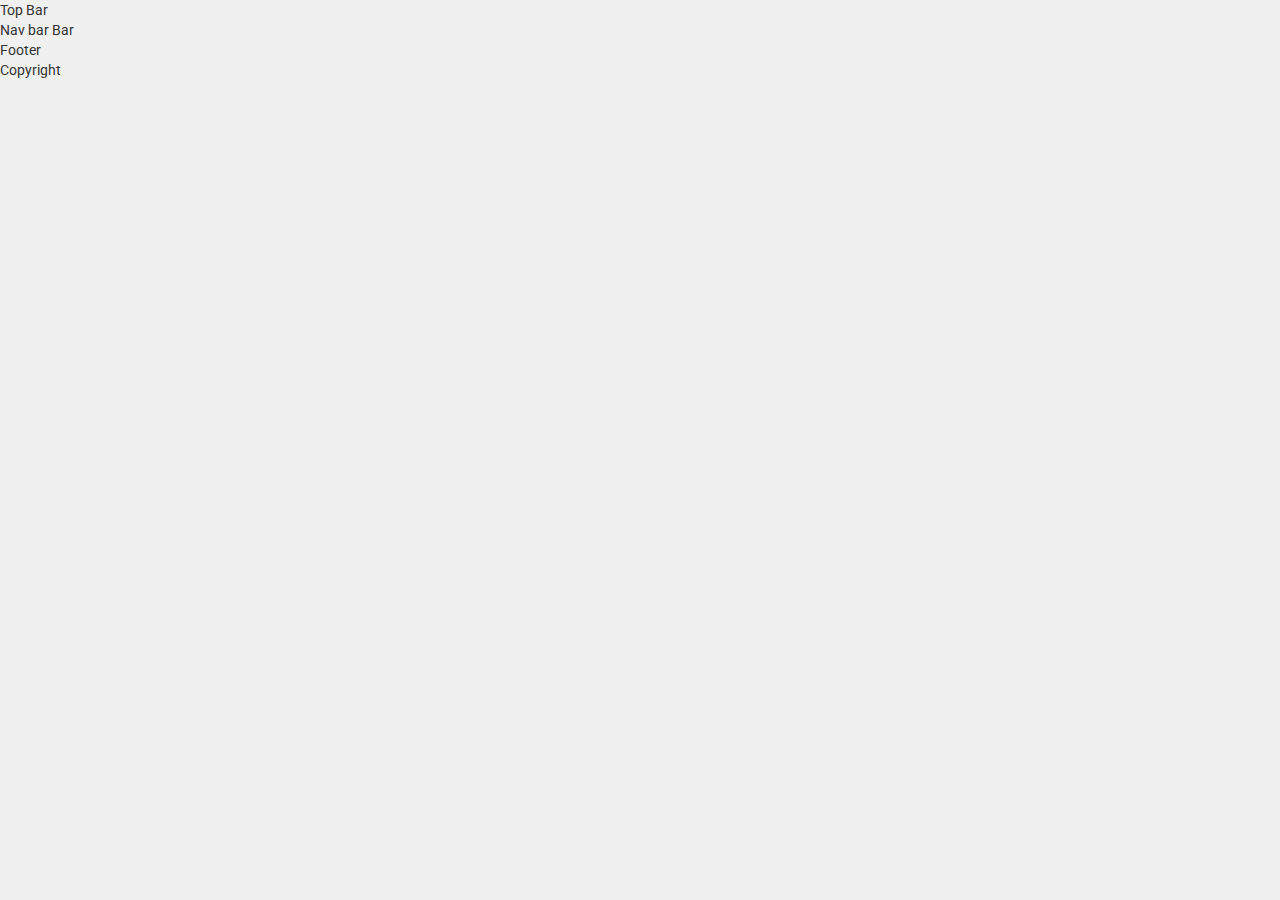
<file: src/main/resources/templates/index.html>
<!DOCTYPE html>
<html lang="en"
      xmlns:th="http://www.thymeleaf.org"
      xmlns:sec="http://www.springframework.org/security/tags">

<head>

    <meta charset="utf-8"/>
    <meta name="robots" content="all,follow"/>
    <meta name="googlebot" content="index,follow,snippet,archive"/>
    <meta name="viewport" content="width=device-width, initial-scale=1"/>
    <meta name="description" content="Obaju e-commerce template"/>
    <meta name="author" content="Ondrej Svestka | ondrejsvestka.cz"/>
    <meta name="keywords" content=""/>

    <title>
        Obaju : e-commerce template
    </title>

    <meta name="keywords" content=""/>

    <link href='http://fonts.googleapis.com/css?family=Roboto:400,500,700,300,100' th:href="@{'http://fonts.googleapis.com/css?family=Roboto:400,500,700,300,100'}" rel='stylesheet' type='text/css'/>

    <!-- styles -->
    <link href="../static/assets/css/font-awesome.css" th:href="@{assets/css/font-awesome.css}" rel="stylesheet"/>
    <link href="../static/assets/css/bootstrap.min.css" th:href="@{assets/css/bootstrap.min.css}" rel="stylesheet"/>
    <link href="../static/assets/css/animate.min.css" th:href="@{assets/css/animate.min.css}" rel="stylesheet"/>
    <link href="../static/assets/css/owl.carousel.css" th:href="@{assets/css/owl.carousel.css}" rel="stylesheet"/>
    <link href="../static/assets/css/owl.theme.css" th:href="@{assets/css/owl.theme.css}" rel="stylesheet"/>

    <!-- theme stylesheet -->
    <link href="../static/assets/css/style.default.css" th:href="@{assets/css/style.default.css}" rel="stylesheet" id="theme-stylesheet"/>

    <!-- your stylesheet with modifications -->
    <link href="../static/assets/css/custom.css" th:href="@{assets/css/custom.css}" rel="stylesheet"/>

    <script src="../static/assets/js/respond.min.js" th:src="@{assets/js/respond.min.js}"></script>

    <link rel="shortcut icon" href="../static/assets/favicon.png" th:href="@{assets/favicon.png}"/>



</head>

<body>

    <!-- *** TOPBAR ***
 _________________________________________________________ -->
    <div th:replace="fragments/top-bar :: topbar">Top Bar</div>

    <!-- *** TOP BAR END *** -->

    <!-- *** NAVBAR ***
 _________________________________________________________ -->

    <div th:replace="fragments/customer-top-nav :: topnav">Nav bar Bar</div>

    <!-- *** NAVBAR END *** -->

    <div id="all">




        <!-- *** footer ***
        _________________________________________________________ -->
        <div th:replace="fragments/footer :: footer">Footer</div>

        <!-- *** footer*** -->


        <!-- *** footer ***
       _________________________________________________________ -->
        <div th:replace="fragments/copyright :: copyright">Copyright</div>

        <!-- *** footer*** -->



    </div>
    <!-- /#all -->


    

    <!-- *** SCRIPTS TO INCLUDE ***
 _________________________________________________________ -->
    <script src="../static/assets/js/jquery-1.11.0.min.js" th:src="@{assets/js/jquery-1.11.0.min.js}"></script>
    <script src="../static/assets/js/bootstrap.min.js" th:src="@{assets/js/bootstrap.min.js}"></script>
    <script src="../static/assets/js/jquery.cookie.js" th:src="@{assets/js/jquery.cookie.js}"></script>
    <script src="../static/assets/js/waypoints.min.js" th:src="@{assets/js/waypoints.min.js}"></script>
    <script src="../static/assets/js/modernizr.js" th:src="@{assets/js/modernizr.js}"></script>
    <script src="../static/assets/js/bootstrap-hover-dropdown.js" th:src="@{assets/js/bootstrap-hover-dropdown.js}"></script>
    <script src="../static/assets/js/owl.carousel.min.js" th:src="@{assets/js/owl.carousel.min.js}"></script>
    <script src="../static/assets/js/front.js" th:src="@{assets/js/front.js}"></script>


</body>

</html>
</file>
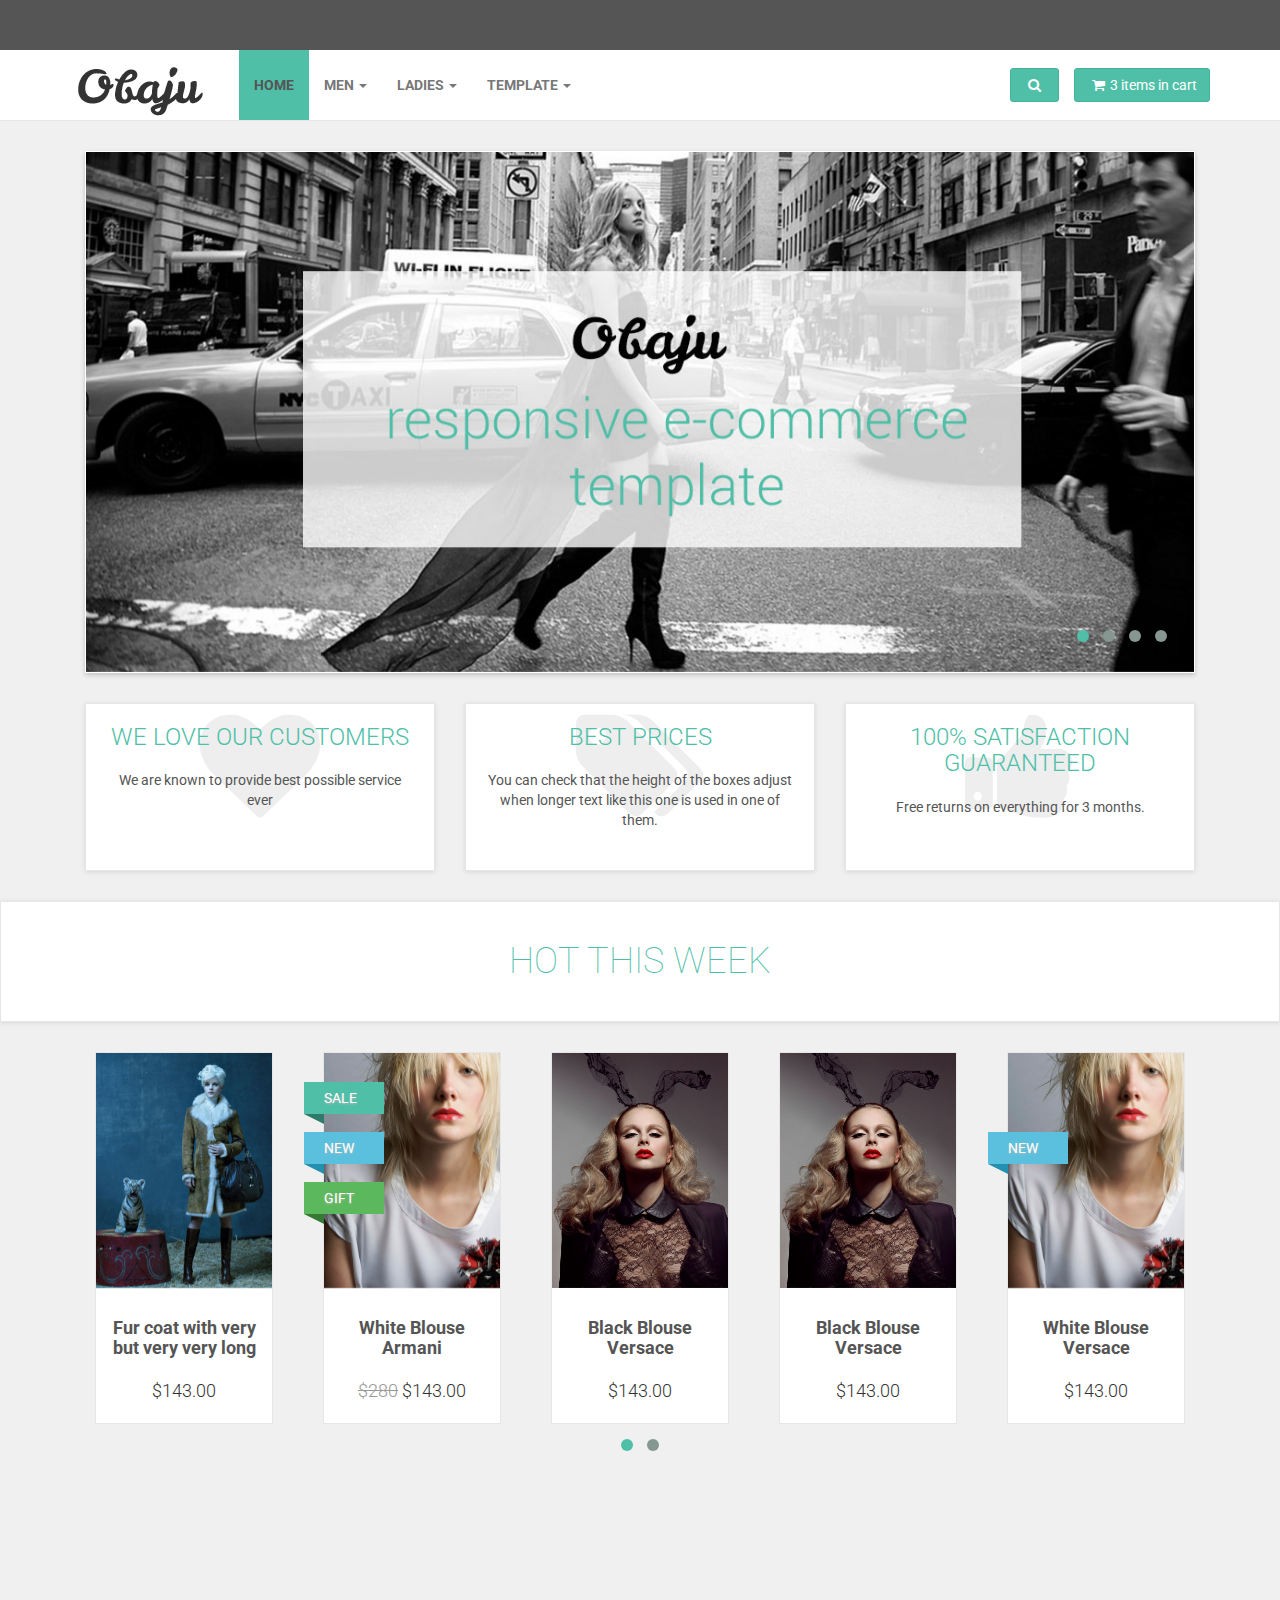
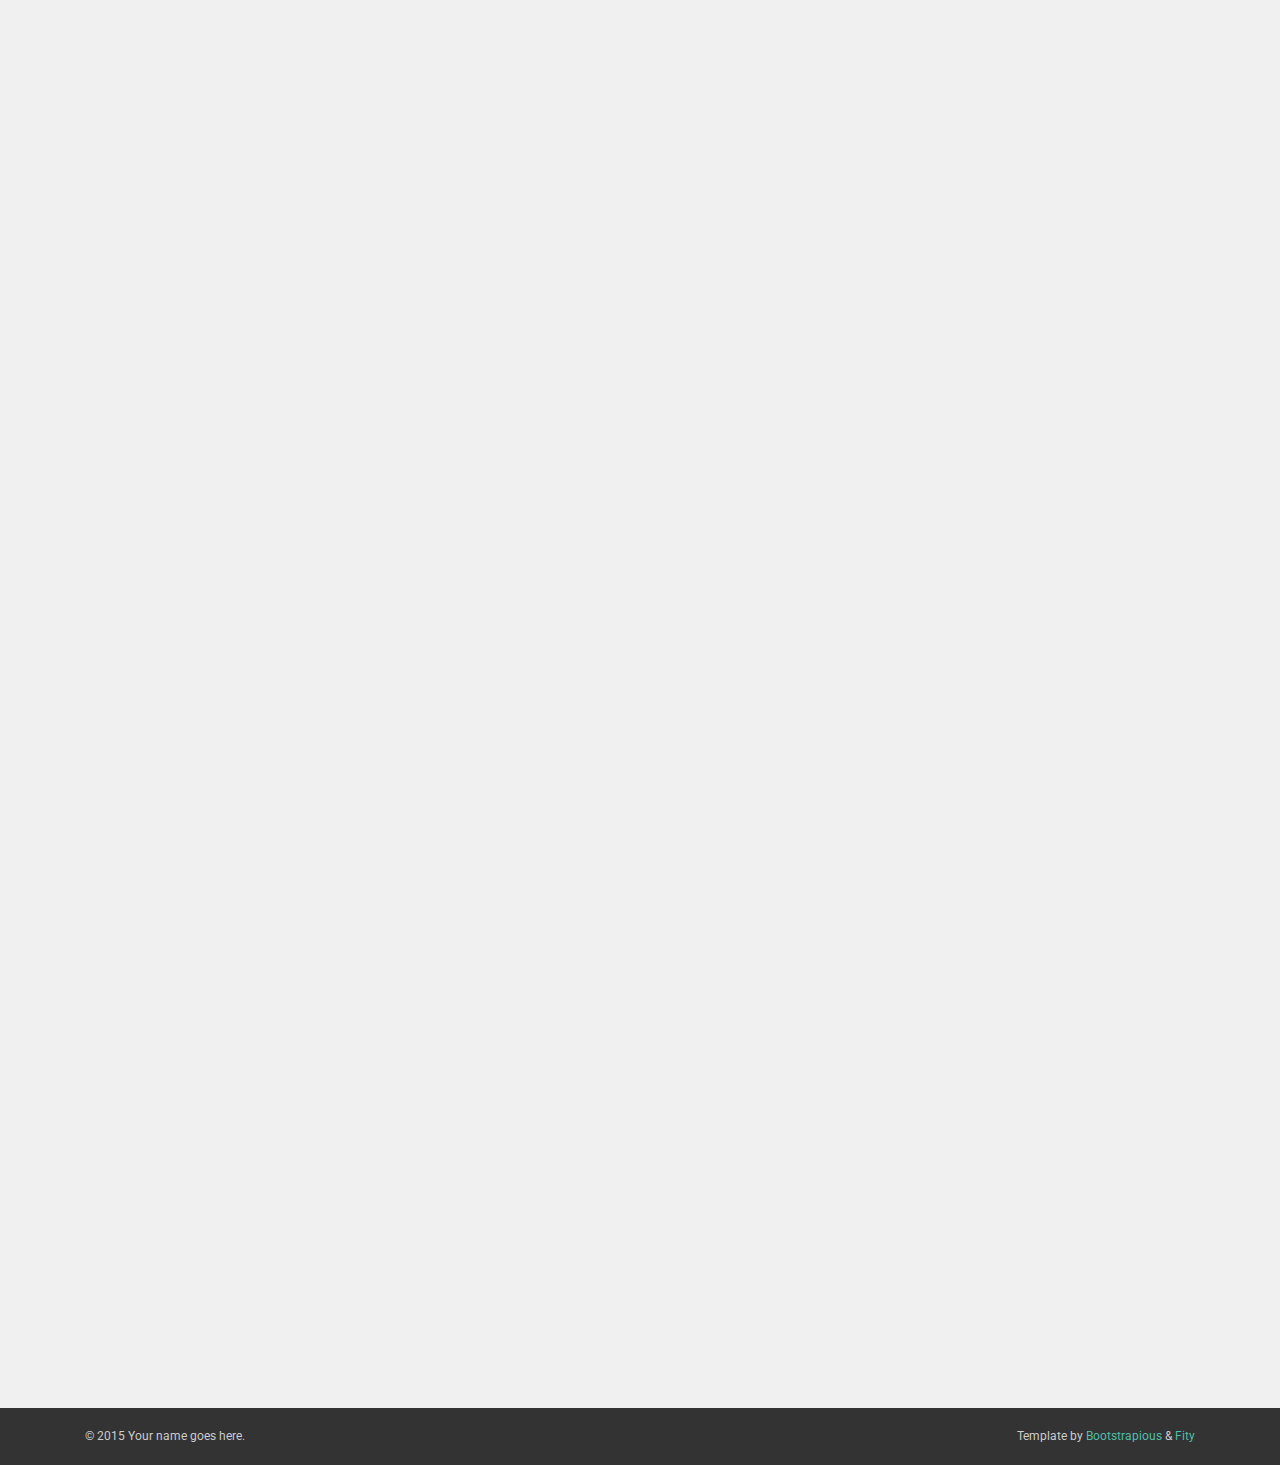
<file: src/main/resources/static/assets/obaju/index.html>
<!DOCTYPE html>
<html lang="en">

<head>

    <meta charset="utf-8">
    <meta name="robots" content="all,follow">
    <meta name="googlebot" content="index,follow,snippet,archive">
    <meta name="viewport" content="width=device-width, initial-scale=1">
    <meta name="description" content="Obaju e-commerce template">
    <meta name="author" content="Ondrej Svestka | ondrejsvestka.cz">
    <meta name="keywords" content="">

    <title>
        Obaju : e-commerce template
    </title>

    <meta name="keywords" content="">

    <link href='http://fonts.googleapis.com/css?family=Roboto:400,500,700,300,100' rel='stylesheet' type='text/css'>

    <!-- styles -->
    <link href="css/font-awesome.css" rel="stylesheet">
    <link href="css/bootstrap.min.css" rel="stylesheet">
    <link href="css/animate.min.css" rel="stylesheet">
    <link href="css/owl.carousel.css" rel="stylesheet">
    <link href="css/owl.theme.css" rel="stylesheet">

    <!-- theme stylesheet -->
    <link href="css/style.default.css" rel="stylesheet" id="theme-stylesheet">

    <!-- your stylesheet with modifications -->
    <link href="css/custom.css" rel="stylesheet">

    <script src="js/respond.min.js"></script>

    <link rel="shortcut icon" href="favicon.png">



</head>

<body>

    <!-- *** TOPBAR ***
 _________________________________________________________ -->
    <div id="top">
        <div class="container">
            <div class="col-md-6 offer" data-animate="fadeInDown">
                <a href="#" class="btn btn-success btn-sm" data-animate-hover="shake">Offer of the day</a>  <a href="#">Get flat 35% off on orders over $50!</a>
            </div>
            <div class="col-md-6" data-animate="fadeInDown">
                <ul class="menu">
                    <li><a href="#" data-toggle="modal" data-target="#login-modal">Login</a>
                    </li>
                    <li><a href="register.html">Register</a>
                    </li>
                    <li><a href="contact.html">Contact</a>
                    </li>
                    <li><a href="#">Recently viewed</a>
                    </li>
                </ul>
            </div>
        </div>
        <div class="modal fade" id="login-modal" tabindex="-1" role="dialog" aria-labelledby="Login" aria-hidden="true">
            <div class="modal-dialog modal-sm">

                <div class="modal-content">
                    <div class="modal-header">
                        <button type="button" class="close" data-dismiss="modal" aria-hidden="true">&times;</button>
                        <h4 class="modal-title" id="Login">Customer login</h4>
                    </div>
                    <div class="modal-body">
                        <form action="customer-orders.html" method="post">
                            <div class="form-group">
                                <input type="text" class="form-control" id="email-modal" placeholder="email">
                            </div>
                            <div class="form-group">
                                <input type="password" class="form-control" id="password-modal" placeholder="password">
                            </div>

                            <p class="text-center">
                                <button class="btn btn-primary"><i class="fa fa-sign-in"></i> Log in</button>
                            </p>

                        </form>

                        <p class="text-center text-muted">Not registered yet?</p>
                        <p class="text-center text-muted"><a href="register.html"><strong>Register now</strong></a>! It is easy and done in 1&nbsp;minute and gives you access to special discounts and much more!</p>

                    </div>
                </div>
            </div>
        </div>

    </div>

    <!-- *** TOP BAR END *** -->

    <!-- *** NAVBAR ***
 _________________________________________________________ -->

    <div class="navbar navbar-default yamm" role="navigation" id="navbar">
        <div class="container">
            <div class="navbar-header">

                <a class="navbar-brand home" href="index.html" data-animate-hover="bounce">
                    <img src="img/logo.png" alt="Obaju logo" class="hidden-xs">
                    <img src="img/logo-small.png" alt="Obaju logo" class="visible-xs"><span class="sr-only">Obaju - go to homepage</span>
                </a>
                <div class="navbar-buttons">
                    <button type="button" class="navbar-toggle" data-toggle="collapse" data-target="#navigation">
                        <span class="sr-only">Toggle navigation</span>
                        <i class="fa fa-align-justify"></i>
                    </button>
                    <button type="button" class="navbar-toggle" data-toggle="collapse" data-target="#search">
                        <span class="sr-only">Toggle search</span>
                        <i class="fa fa-search"></i>
                    </button>
                    <a class="btn btn-default navbar-toggle" href="basket.html">
                        <i class="fa fa-shopping-cart"></i>  <span class="hidden-xs">3 items in cart</span>
                    </a>
                </div>
            </div>
            <!--/.navbar-header -->

            <div class="navbar-collapse collapse" id="navigation">

                <ul class="nav navbar-nav navbar-left">
                    <li class="active"><a href="index.html">Home</a>
                    </li>
                    <li class="dropdown yamm-fw">
                        <a href="#" class="dropdown-toggle" data-toggle="dropdown" data-hover="dropdown" data-delay="200">Men <b class="caret"></b></a>
                        <ul class="dropdown-menu">
                            <li>
                                <div class="yamm-content">
                                    <div class="row">
                                        <div class="col-sm-3">
                                            <h5>Clothing</h5>
                                            <ul>
                                                <li><a href="category.html">T-shirts</a>
                                                </li>
                                                <li><a href="category.html">Shirts</a>
                                                </li>
                                                <li><a href="category.html">Pants</a>
                                                </li>
                                                <li><a href="category.html">Accessories</a>
                                                </li>
                                            </ul>
                                        </div>
                                        <div class="col-sm-3">
                                            <h5>Shoes</h5>
                                            <ul>
                                                <li><a href="category.html">Trainers</a>
                                                </li>
                                                <li><a href="category.html">Sandals</a>
                                                </li>
                                                <li><a href="category.html">Hiking shoes</a>
                                                </li>
                                                <li><a href="category.html">Casual</a>
                                                </li>
                                            </ul>
                                        </div>
                                        <div class="col-sm-3">
                                            <h5>Accessories</h5>
                                            <ul>
                                                <li><a href="category.html">Trainers</a>
                                                </li>
                                                <li><a href="category.html">Sandals</a>
                                                </li>
                                                <li><a href="category.html">Hiking shoes</a>
                                                </li>
                                                <li><a href="category.html">Casual</a>
                                                </li>
                                                <li><a href="category.html">Hiking shoes</a>
                                                </li>
                                                <li><a href="category.html">Casual</a>
                                                </li>
                                            </ul>
                                        </div>
                                        <div class="col-sm-3">
                                            <h5>Featured</h5>
                                            <ul>
                                                <li><a href="category.html">Trainers</a>
                                                </li>
                                                <li><a href="category.html">Sandals</a>
                                                </li>
                                                <li><a href="category.html">Hiking shoes</a>
                                                </li>
                                            </ul>
                                            <h5>Looks and trends</h5>
                                            <ul>
                                                <li><a href="category.html">Trainers</a>
                                                </li>
                                                <li><a href="category.html">Sandals</a>
                                                </li>
                                                <li><a href="category.html">Hiking shoes</a>
                                                </li>
                                            </ul>
                                        </div>
                                    </div>
                                </div>
                                <!-- /.yamm-content -->
                            </li>
                        </ul>
                    </li>

                    <li class="dropdown yamm-fw">
                        <a href="#" class="dropdown-toggle" data-toggle="dropdown" data-hover="dropdown" data-delay="200">Ladies <b class="caret"></b></a>
                        <ul class="dropdown-menu">
                            <li>
                                <div class="yamm-content">
                                    <div class="row">
                                        <div class="col-sm-3">
                                            <h5>Clothing</h5>
                                            <ul>
                                                <li><a href="category.html">T-shirts</a>
                                                </li>
                                                <li><a href="category.html">Shirts</a>
                                                </li>
                                                <li><a href="category.html">Pants</a>
                                                </li>
                                                <li><a href="category.html">Accessories</a>
                                                </li>
                                            </ul>
                                        </div>
                                        <div class="col-sm-3">
                                            <h5>Shoes</h5>
                                            <ul>
                                                <li><a href="category.html">Trainers</a>
                                                </li>
                                                <li><a href="category.html">Sandals</a>
                                                </li>
                                                <li><a href="category.html">Hiking shoes</a>
                                                </li>
                                                <li><a href="category.html">Casual</a>
                                                </li>
                                            </ul>
                                        </div>
                                        <div class="col-sm-3">
                                            <h5>Accessories</h5>
                                            <ul>
                                                <li><a href="category.html">Trainers</a>
                                                </li>
                                                <li><a href="category.html">Sandals</a>
                                                </li>
                                                <li><a href="category.html">Hiking shoes</a>
                                                </li>
                                                <li><a href="category.html">Casual</a>
                                                </li>
                                                <li><a href="category.html">Hiking shoes</a>
                                                </li>
                                                <li><a href="category.html">Casual</a>
                                                </li>
                                            </ul>
                                            <h5>Looks and trends</h5>
                                            <ul>
                                                <li><a href="category.html">Trainers</a>
                                                </li>
                                                <li><a href="category.html">Sandals</a>
                                                </li>
                                                <li><a href="category.html">Hiking shoes</a>
                                                </li>
                                            </ul>
                                        </div>
                                        <div class="col-sm-3">
                                            <div class="banner">
                                                <a href="#">
                                                    <img src="img/banner.jpg" class="img img-responsive" alt="">
                                                </a>
                                            </div>
                                            <div class="banner">
                                                <a href="#">
                                                    <img src="img/banner2.jpg" class="img img-responsive" alt="">
                                                </a>
                                            </div>
                                        </div>
                                    </div>
                                </div>
                                <!-- /.yamm-content -->
                            </li>
                        </ul>
                    </li>

                    <li class="dropdown yamm-fw">
                        <a href="#" class="dropdown-toggle" data-toggle="dropdown" data-hover="dropdown" data-delay="200">Template <b class="caret"></b></a>
                        <ul class="dropdown-menu">
                            <li>
                                <div class="yamm-content">
                                    <div class="row">
                                        <div class="col-sm-3">
                                            <h5>Shop</h5>
                                            <ul>
                                                <li><a href="index.html">Homepage</a>
                                                </li>
                                                <li><a href="category.html">Category - sidebar left</a>
                                                </li>
                                                <li><a href="category-right.html">Category - sidebar right</a>
                                                </li>
                                                <li><a href="category-full.html">Category - full width</a>
                                                </li>
                                                <li><a href="detail.html">Product detail</a>
                                                </li>
                                            </ul>
                                        </div>
                                        <div class="col-sm-3">
                                            <h5>User</h5>
                                            <ul>
                                                <li><a href="register.html">Register / login</a>
                                                </li>
                                                <li><a href="customer-orders.html">Orders history</a>
                                                </li>
                                                <li><a href="customer-order.html">Order history detail</a>
                                                </li>
                                                <li><a href="customer-wishlist.html">Wishlist</a>
                                                </li>
                                                <li><a href="customer-account.html">Customer account / change password</a>
                                                </li>
                                            </ul>
                                        </div>
                                        <div class="col-sm-3">
                                            <h5>Order process</h5>
                                            <ul>
                                                <li><a href="basket.html">Shopping cart</a>
                                                </li>
                                                <li><a href="checkout1.html">Checkout - step 1</a>
                                                </li>
                                                <li><a href="checkout2.html">Checkout - step 2</a>
                                                </li>
                                                <li><a href="checkout3.html">Checkout - step 3</a>
                                                </li>
                                                <li><a href="checkout4.html">Checkout - step 4</a>
                                                </li>
                                            </ul>
                                        </div>
                                        <div class="col-sm-3">
                                            <h5>Pages and blog</h5>
                                            <ul>
                                                <li><a href="blog.html">Blog listing</a>
                                                </li>
                                                <li><a href="post.html">Blog Post</a>
                                                </li>
                                                <li><a href="faq.html">FAQ</a>
                                                </li>
                                                <li><a href="text.html">Text page</a>
                                                </li>
                                                <li><a href="text-right.html">Text page - right sidebar</a>
                                                </li>
                                                <li><a href="404.html">404 page</a>
                                                </li>
                                                <li><a href="contact.html">Contact</a>
                                                </li>
                                            </ul>
                                        </div>
                                    </div>
                                </div>
                                <!-- /.yamm-content -->
                            </li>
                        </ul>
                    </li>
                </ul>

            </div>
            <!--/.nav-collapse -->

            <div class="navbar-buttons">

                <div class="navbar-collapse collapse right" id="basket-overview">
                    <a href="basket.html" class="btn btn-primary navbar-btn"><i class="fa fa-shopping-cart"></i><span class="hidden-sm">3 items in cart</span></a>
                </div>
                <!--/.nav-collapse -->

                <div class="navbar-collapse collapse right" id="search-not-mobile">
                    <button type="button" class="btn navbar-btn btn-primary" data-toggle="collapse" data-target="#search">
                        <span class="sr-only">Toggle search</span>
                        <i class="fa fa-search"></i>
                    </button>
                </div>

            </div>

            <div class="collapse clearfix" id="search">

                <form class="navbar-form" role="search">
                    <div class="input-group">
                        <input type="text" class="form-control" placeholder="Search">
                        <span class="input-group-btn">

			<button type="submit" class="btn btn-primary"><i class="fa fa-search"></i></button>

		    </span>
                    </div>
                </form>

            </div>
            <!--/.nav-collapse -->

        </div>
        <!-- /.container -->
    </div>
    <!-- /#navbar -->

    <!-- *** NAVBAR END *** -->



    <div id="all">

        <div id="content">

            <div class="container">
                <div class="col-md-12">
                    <div id="main-slider">
                        <div class="item">
                            <img src="img/main-slider1.jpg" alt="" class="img-responsive">
                        </div>
                        <div class="item">
                            <img class="img-responsive" src="img/main-slider2.jpg" alt="">
                        </div>
                        <div class="item">
                            <img class="img-responsive" src="img/main-slider3.jpg" alt="">
                        </div>
                        <div class="item">
                            <img class="img-responsive" src="img/main-slider4.jpg" alt="">
                        </div>
                    </div>
                    <!-- /#main-slider -->
                </div>
            </div>

            <!-- *** ADVANTAGES HOMEPAGE ***
 _________________________________________________________ -->
            <div id="advantages">

                <div class="container">
                    <div class="same-height-row">
                        <div class="col-sm-4">
                            <div class="box same-height clickable">
                                <div class="icon"><i class="fa fa-heart"></i>
                                </div>

                                <h3><a href="#">We love our customers</a></h3>
                                <p>We are known to provide best possible service ever</p>
                            </div>
                        </div>

                        <div class="col-sm-4">
                            <div class="box same-height clickable">
                                <div class="icon"><i class="fa fa-tags"></i>
                                </div>

                                <h3><a href="#">Best prices</a></h3>
                                <p>You can check that the height of the boxes adjust when longer text like this one is used in one of them.</p>
                            </div>
                        </div>

                        <div class="col-sm-4">
                            <div class="box same-height clickable">
                                <div class="icon"><i class="fa fa-thumbs-up"></i>
                                </div>

                                <h3><a href="#">100% satisfaction guaranteed</a></h3>
                                <p>Free returns on everything for 3 months.</p>
                            </div>
                        </div>
                    </div>
                    <!-- /.row -->

                </div>
                <!-- /.container -->

            </div>
            <!-- /#advantages -->

            <!-- *** ADVANTAGES END *** -->

            <!-- *** HOT PRODUCT SLIDESHOW ***
 _________________________________________________________ -->
            <div id="hot">

                <div class="box">
                    <div class="container">
                        <div class="col-md-12">
                            <h2>Hot this week</h2>
                        </div>
                    </div>
                </div>

                <div class="container">
                    <div class="product-slider">
                        <div class="item">
                            <div class="product">
                                <div class="flip-container">
                                    <div class="flipper">
                                        <div class="front">
                                            <a href="detail.html">
                                                <img src="img/product1.jpg" alt="" class="img-responsive">
                                            </a>
                                        </div>
                                        <div class="back">
                                            <a href="detail.html">
                                                <img src="img/product1_2.jpg" alt="" class="img-responsive">
                                            </a>
                                        </div>
                                    </div>
                                </div>
                                <a href="detail.html" class="invisible">
                                    <img src="img/product1.jpg" alt="" class="img-responsive">
                                </a>
                                <div class="text">
                                    <h3><a href="detail.html">Fur coat with very but very very long name</a></h3>
                                    <p class="price">$143.00</p>
                                </div>
                                <!-- /.text -->
                            </div>
                            <!-- /.product -->
                        </div>

                        <div class="item">
                            <div class="product">
                                <div class="flip-container">
                                    <div class="flipper">
                                        <div class="front">
                                            <a href="detail.html">
                                                <img src="img/product2.jpg" alt="" class="img-responsive">
                                            </a>
                                        </div>
                                        <div class="back">
                                            <a href="detail.html">
                                                <img src="img/product2_2.jpg" alt="" class="img-responsive">
                                            </a>
                                        </div>
                                    </div>
                                </div>
                                <a href="detail.html" class="invisible">
                                    <img src="img/product2.jpg" alt="" class="img-responsive">
                                </a>
                                <div class="text">
                                    <h3><a href="detail.html">White Blouse Armani</a></h3>
                                    <p class="price"><del>$280</del> $143.00</p>
                                </div>
                                <!-- /.text -->

                                <div class="ribbon sale">
                                    <div class="theribbon">SALE</div>
                                    <div class="ribbon-background"></div>
                                </div>
                                <!-- /.ribbon -->

                                <div class="ribbon new">
                                    <div class="theribbon">NEW</div>
                                    <div class="ribbon-background"></div>
                                </div>
                                <!-- /.ribbon -->

                                <div class="ribbon gift">
                                    <div class="theribbon">GIFT</div>
                                    <div class="ribbon-background"></div>
                                </div>
                                <!-- /.ribbon -->
                            </div>
                            <!-- /.product -->
                        </div>

                        <div class="item">
                            <div class="product">
                                <div class="flip-container">
                                    <div class="flipper">
                                        <div class="front">
                                            <a href="detail.html">
                                                <img src="img/product3.jpg" alt="" class="img-responsive">
                                            </a>
                                        </div>
                                        <div class="back">
                                            <a href="detail.html">
                                                <img src="img/product3_2.jpg" alt="" class="img-responsive">
                                            </a>
                                        </div>
                                    </div>
                                </div>
                                <a href="detail.html" class="invisible">
                                    <img src="img/product3.jpg" alt="" class="img-responsive">
                                </a>
                                <div class="text">
                                    <h3><a href="detail.html">Black Blouse Versace</a></h3>
                                    <p class="price">$143.00</p>
                                </div>
                                <!-- /.text -->
                            </div>
                            <!-- /.product -->
                        </div>

                        <div class="item">
                            <div class="product">
                                <div class="flip-container">
                                    <div class="flipper">
                                        <div class="front">
                                            <a href="detail.html">
                                                <img src="img/product3.jpg" alt="" class="img-responsive">
                                            </a>
                                        </div>
                                        <div class="back">
                                            <a href="detail.html">
                                                <img src="img/product3_2.jpg" alt="" class="img-responsive">
                                            </a>
                                        </div>
                                    </div>
                                </div>
                                <a href="detail.html" class="invisible">
                                    <img src="img/product3.jpg" alt="" class="img-responsive">
                                </a>
                                <div class="text">
                                    <h3><a href="detail.html">Black Blouse Versace</a></h3>
                                    <p class="price">$143.00</p>
                                </div>
                                <!-- /.text -->
                            </div>
                            <!-- /.product -->
                        </div>

                        <div class="item">
                            <div class="product">
                                <div class="flip-container">
                                    <div class="flipper">
                                        <div class="front">
                                            <a href="detail.html">
                                                <img src="img/product2.jpg" alt="" class="img-responsive">
                                            </a>
                                        </div>
                                        <div class="back">
                                            <a href="detail.html">
                                                <img src="img/product2_2.jpg" alt="" class="img-responsive">
                                            </a>
                                        </div>
                                    </div>
                                </div>
                                <a href="detail.html" class="invisible">
                                    <img src="img/product2.jpg" alt="" class="img-responsive">
                                </a>
                                <div class="text">
                                    <h3><a href="detail.html">White Blouse Versace</a></h3>
                                    <p class="price">$143.00</p>
                                </div>
                                <!-- /.text -->

                                <div class="ribbon new">
                                    <div class="theribbon">NEW</div>
                                    <div class="ribbon-background"></div>
                                </div>
                                <!-- /.ribbon -->
                            </div>
                            <!-- /.product -->
                        </div>

                        <div class="item">
                            <div class="product">
                                <div class="flip-container">
                                    <div class="flipper">
                                        <div class="front">
                                            <a href="detail.html">
                                                <img src="img/product1.jpg" alt="" class="img-responsive">
                                            </a>
                                        </div>
                                        <div class="back">
                                            <a href="detail.html">
                                                <img src="img/product1_2.jpg" alt="" class="img-responsive">
                                            </a>
                                        </div>
                                    </div>
                                </div>
                                <a href="detail.html" class="invisible">
                                    <img src="img/product1.jpg" alt="" class="img-responsive">
                                </a>
                                <div class="text">
                                    <h3><a href="detail.html">Fur coat</a></h3>
                                    <p class="price">$143.00</p>
                                </div>
                                <!-- /.text -->

                                <div class="ribbon gift">
                                    <div class="theribbon">GIFT</div>
                                    <div class="ribbon-background"></div>
                                </div>
                                <!-- /.ribbon -->

                            </div>
                            <!-- /.product -->
                        </div>
                        <!-- /.col-md-4 -->

                        <div class="item">
                            <div class="product">
                                <div class="flip-container">
                                    <div class="flipper">
                                        <div class="front">
                                            <a href="detail.html">
                                                <img src="img/product2.jpg" alt="" class="img-responsive">
                                            </a>
                                        </div>
                                        <div class="back">
                                            <a href="detail.html">
                                                <img src="img/product2_2.jpg" alt="" class="img-responsive">
                                            </a>
                                        </div>
                                    </div>
                                </div>
                                <a href="detail.html" class="invisible">
                                    <img src="img/product2.jpg" alt="" class="img-responsive">
                                </a>
                                <div class="text">
                                    <h3><a href="detail.html">White Blouse Armani</a></h3>
                                    <p class="price"><del>$280</del> $143.00</p>
                                </div>
                                <!-- /.text -->

                                <div class="ribbon sale">
                                    <div class="theribbon">SALE</div>
                                    <div class="ribbon-background"></div>
                                </div>
                                <!-- /.ribbon -->

                                <div class="ribbon new">
                                    <div class="theribbon">NEW</div>
                                    <div class="ribbon-background"></div>
                                </div>
                                <!-- /.ribbon -->

                                <div class="ribbon gift">
                                    <div class="theribbon">GIFT</div>
                                    <div class="ribbon-background"></div>
                                </div>
                                <!-- /.ribbon -->
                            </div>
                            <!-- /.product -->
                        </div>

                        <div class="item">
                            <div class="product">
                                <div class="flip-container">
                                    <div class="flipper">
                                        <div class="front">
                                            <a href="detail.html">
                                                <img src="img/product3.jpg" alt="" class="img-responsive">
                                            </a>
                                        </div>
                                        <div class="back">
                                            <a href="detail.html">
                                                <img src="img/product3_2.jpg" alt="" class="img-responsive">
                                            </a>
                                        </div>
                                    </div>
                                </div>
                                <a href="detail.html" class="invisible">
                                    <img src="img/product3.jpg" alt="" class="img-responsive">
                                </a>
                                <div class="text">
                                    <h3><a href="detail.html">Black Blouse Versace</a></h3>
                                    <p class="price">$143.00</p>
                                </div>
                                <!-- /.text -->
                            </div>
                            <!-- /.product -->
                        </div>

                    </div>
                    <!-- /.product-slider -->
                </div>
                <!-- /.container -->

            </div>
            <!-- /#hot -->

            <!-- *** HOT END *** -->

            <!-- *** GET INSPIRED ***
 _________________________________________________________ -->
            <div class="container" data-animate="fadeInUpBig">
                <div class="col-md-12">
                    <div class="box slideshow">
                        <h3>Get Inspired</h3>
                        <p class="lead">Get the inspiration from our world class designers</p>
                        <div id="get-inspired" class="owl-carousel owl-theme">
                            <div class="item">
                                <a href="#">
                                    <img src="img/getinspired1.jpg" alt="Get inspired" class="img-responsive">
                                </a>
                            </div>
                            <div class="item">
                                <a href="#">
                                    <img src="img/getinspired2.jpg" alt="Get inspired" class="img-responsive">
                                </a>
                            </div>
                            <div class="item">
                                <a href="#">
                                    <img src="img/getinspired3.jpg" alt="Get inspired" class="img-responsive">
                                </a>
                            </div>
                        </div>
                    </div>
                </div>
            </div>
            <!-- *** GET INSPIRED END *** -->

            <!-- *** BLOG HOMEPAGE ***
 _________________________________________________________ -->

            <div class="box text-center" data-animate="fadeInUp">
                <div class="container">
                    <div class="col-md-12">
                        <h3 class="text-uppercase">From our blog</h3>

                        <p class="lead">What's new in the world of fashion? <a href="blog.html">Check our blog!</a>
                        </p>
                    </div>
                </div>
            </div>

            <div class="container">

                <div class="col-md-12" data-animate="fadeInUp">

                    <div id="blog-homepage" class="row">
                        <div class="col-sm-6">
                            <div class="post">
                                <h4><a href="post.html">Fashion now</a></h4>
                                <p class="author-category">By <a href="#">John Slim</a> in <a href="">Fashion and style</a>
                                </p>
                                <hr>
                                <p class="intro">Pellentesque habitant morbi tristique senectus et netus et malesuada fames ac turpis egestas. Vestibulum tortor quam, feugiat vitae, ultricies eget, tempor sit amet, ante. Donec eu libero sit amet quam egestas semper. Aenean
                                    ultricies mi vitae est. Mauris placerat eleifend leo.</p>
                                <p class="read-more"><a href="post.html" class="btn btn-primary">Continue reading</a>
                                </p>
                            </div>
                        </div>

                        <div class="col-sm-6">
                            <div class="post">
                                <h4><a href="post.html">Who is who - example blog post</a></h4>
                                <p class="author-category">By <a href="#">John Slim</a> in <a href="">About Minimal</a>
                                </p>
                                <hr>
                                <p class="intro">Pellentesque habitant morbi tristique senectus et netus et malesuada fames ac turpis egestas. Vestibulum tortor quam, feugiat vitae, ultricies eget, tempor sit amet, ante. Donec eu libero sit amet quam egestas semper. Aenean
                                    ultricies mi vitae est. Mauris placerat eleifend leo.</p>
                                <p class="read-more"><a href="post.html" class="btn btn-primary">Continue reading</a>
                                </p>
                            </div>

                        </div>

                    </div>
                    <!-- /#blog-homepage -->
                </div>
            </div>
            <!-- /.container -->

            <!-- *** BLOG HOMEPAGE END *** -->


        </div>
        <!-- /#content -->

        <!-- *** FOOTER ***
 _________________________________________________________ -->
        <div id="footer" data-animate="fadeInUp">
            <div class="container">
                <div class="row">
                    <div class="col-md-3 col-sm-6">
                        <h4>Pages</h4>

                        <ul>
                            <li><a href="text.html">About us</a>
                            </li>
                            <li><a href="text.html">Terms and conditions</a>
                            </li>
                            <li><a href="faq.html">FAQ</a>
                            </li>
                            <li><a href="contact.html">Contact us</a>
                            </li>
                        </ul>

                        <hr>

                        <h4>User section</h4>

                        <ul>
                            <li><a href="#" data-toggle="modal" data-target="#login-modal">Login</a>
                            </li>
                            <li><a href="register.html">Regiter</a>
                            </li>
                        </ul>

                        <hr class="hidden-md hidden-lg hidden-sm">

                    </div>
                    <!-- /.col-md-3 -->

                    <div class="col-md-3 col-sm-6">

                        <h4>Top categories</h4>

                        <h5>Men</h5>

                        <ul>
                            <li><a href="category.html">T-shirts</a>
                            </li>
                            <li><a href="category.html">Shirts</a>
                            </li>
                            <li><a href="category.html">Accessories</a>
                            </li>
                        </ul>

                        <h5>Ladies</h5>
                        <ul>
                            <li><a href="category.html">T-shirts</a>
                            </li>
                            <li><a href="category.html">Skirts</a>
                            </li>
                            <li><a href="category.html">Pants</a>
                            </li>
                            <li><a href="category.html">Accessories</a>
                            </li>
                        </ul>

                        <hr class="hidden-md hidden-lg">

                    </div>
                    <!-- /.col-md-3 -->

                    <div class="col-md-3 col-sm-6">

                        <h4>Where to find us</h4>

                        <p><strong>Obaju Ltd.</strong>
                            <br>13/25 New Avenue
                            <br>New Heaven
                            <br>45Y 73J
                            <br>England
                            <br>
                            <strong>Great Britain</strong>
                        </p>

                        <a href="contact.html">Go to contact page</a>

                        <hr class="hidden-md hidden-lg">

                    </div>
                    <!-- /.col-md-3 -->



                    <div class="col-md-3 col-sm-6">

                        <h4>Get the news</h4>

                        <p class="text-muted">Pellentesque habitant morbi tristique senectus et netus et malesuada fames ac turpis egestas.</p>

                        <form>
                            <div class="input-group">

                                <input type="text" class="form-control">

                                <span class="input-group-btn">

			    <button class="btn btn-default" type="button">Subscribe!</button>

			</span>

                            </div>
                            <!-- /input-group -->
                        </form>

                        <hr>

                        <h4>Stay in touch</h4>

                        <p class="social">
                            <a href="#" class="facebook external" data-animate-hover="shake"><i class="fa fa-facebook"></i></a>
                            <a href="#" class="twitter external" data-animate-hover="shake"><i class="fa fa-twitter"></i></a>
                            <a href="#" class="instagram external" data-animate-hover="shake"><i class="fa fa-instagram"></i></a>
                            <a href="#" class="gplus external" data-animate-hover="shake"><i class="fa fa-google-plus"></i></a>
                            <a href="#" class="email external" data-animate-hover="shake"><i class="fa fa-envelope"></i></a>
                        </p>


                    </div>
                    <!-- /.col-md-3 -->

                </div>
                <!-- /.row -->

            </div>
            <!-- /.container -->
        </div>
        <!-- /#footer -->

        <!-- *** FOOTER END *** -->




        <!-- *** COPYRIGHT ***
 _________________________________________________________ -->
        <div id="copyright">
            <div class="container">
                <div class="col-md-6">
                    <p class="pull-left">© 2015 Your name goes here.</p>

                </div>
                <div class="col-md-6">
                    <p class="pull-right">Template by <a href="https://bootstrapious.com/e-commerce-templates">Bootstrapious</a> & <a href="https://fity.cz">Fity</a>
                         <!-- Not removing these links is part of the license conditions of the template. Thanks for understanding :) If you want to use the template without the attribution links, you can do so after supporting further themes development at https://bootstrapious.com/donate  -->
                    </p>
                </div>
            </div>
        </div>
        <!-- *** COPYRIGHT END *** -->



    </div>
    <!-- /#all -->


    

    <!-- *** SCRIPTS TO INCLUDE ***
 _________________________________________________________ -->
    <script src="js/jquery-1.11.0.min.js"></script>
    <script src="js/bootstrap.min.js"></script>
    <script src="js/jquery.cookie.js"></script>
    <script src="js/waypoints.min.js"></script>
    <script src="js/modernizr.js"></script>
    <script src="js/bootstrap-hover-dropdown.js"></script>
    <script src="js/owl.carousel.min.js"></script>
    <script src="js/front.js"></script>


</body>

</html>
</file>
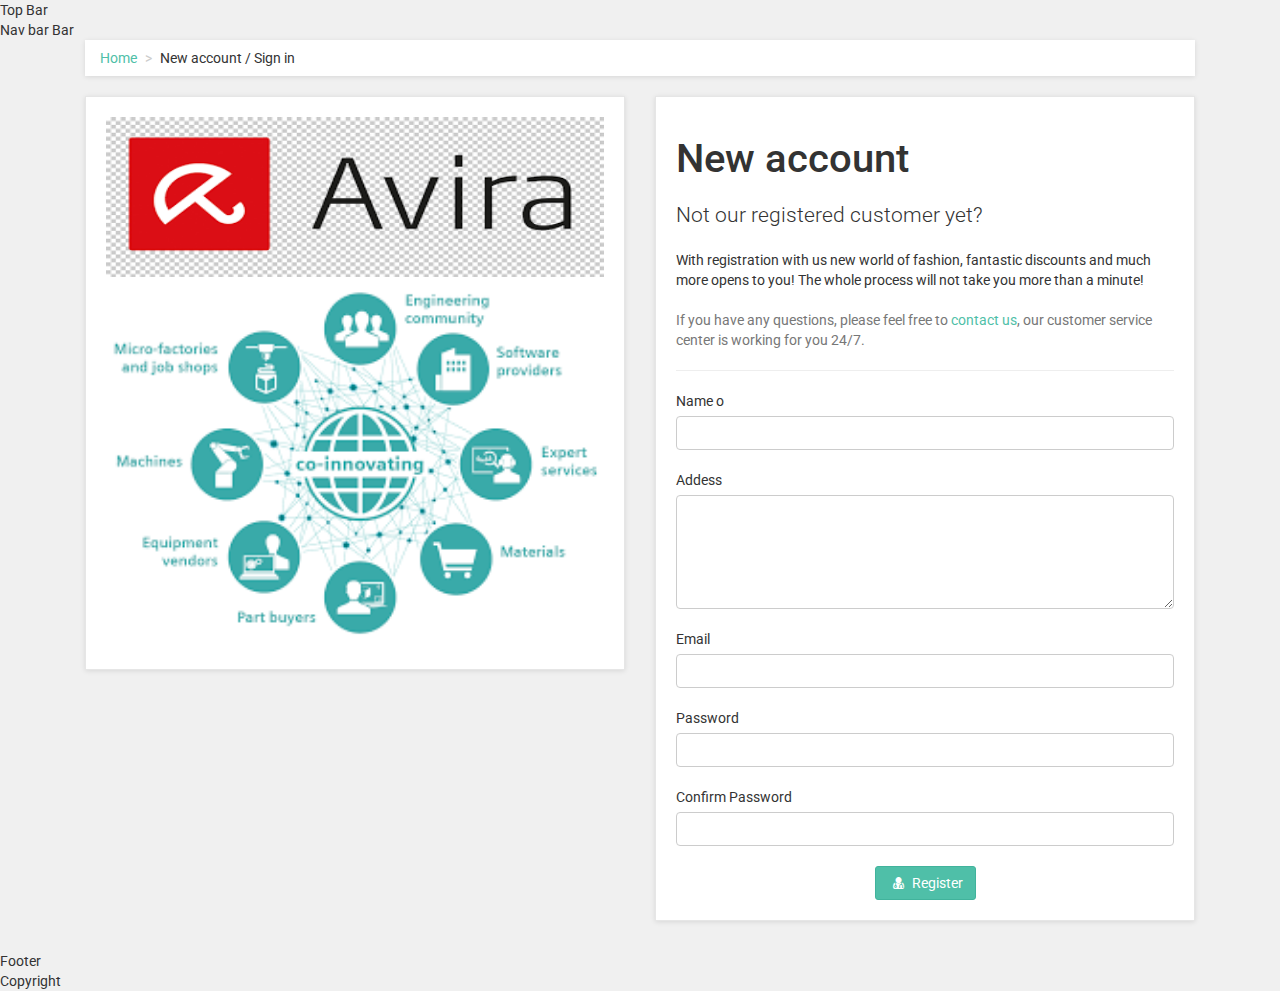
<file: src/main/resources/templates/create-customer.html>
<!DOCTYPE html>
<html lang="en"
      xmlns:th="http://www.thymeleaf.org">

<head>

    <meta charset="utf-8"/>
    <meta name="robots" content="all,follow"/>
    <meta name="googlebot" content="index,follow,snippet,archive"/>
    <meta name="viewport" content="width=device-width, initial-scale=1"/>
    <meta name="description" content="Obaju e-commerce template"/>
    <meta name="author" content="Ondrej Svestka | ondrejsvestka.cz"/>
    <meta name="keywords" content=""/>

    <title>
        Obaju : e-commerce template
    </title>

    <meta name="keywords" content=""/>

    <link href='http://fonts.googleapis.com/css?family=Roboto:400,500,700,300,100' th:href="@{'http://fonts.googleapis.com/css?family=Roboto:400,500,700,300,100'}" rel='stylesheet' type='text/css'/>

    <!-- styles -->
    <link href="../static/assets/css/font-awesome.css" th:href="@{assets/css/font-awesome.css}" rel="stylesheet"/>
    <link href="../static/assets/css/bootstrap.min.css" th:href="@{assets/css/bootstrap.min.css}" rel="stylesheet"/>
    <link href="../static/assets/css/animate.min.css" th:href="@{assets/css/animate.min.css}" rel="stylesheet"/>
    <link href="../static/assets/css/owl.carousel.css" th:href="@{assets/css/owl.carousel.css}" rel="stylesheet"/>
    <link href="../static/assets/css/owl.theme.css" th:href="@{assets/css/owl.theme.css}" rel="stylesheet"/>

    <!-- theme stylesheet -->
    <link href="../static/assets/css/style.default.css" th:href="@{assets/css/style.default.css}" rel="stylesheet" id="theme-stylesheet"/>

    <!-- your stylesheet with modifications -->
    <link href="../static/assets/css/custom.css" th:href="@{assets/css/custom.css}" rel="stylesheet"/>

    <script src="../static/assets/js/respond.min.js" th:src="@{assets/js/respond.min.js}"></script>

    <link rel="shortcut icon" href="../static/assets/favicon.png" th:href="@{assets/favicon.png}"/>








</head>

<body>

<!-- *** TOPBAR ***
_________________________________________________________ -->
<div th:replace="fragments/top-bar :: topbar">Top Bar</div>

<!-- *** TOP BAR END *** -->

<!-- *** NAVBAR ***
_________________________________________________________ -->

<div th:replace="fragments/top-nav :: topnav">Nav bar Bar</div>

<!-- *** NAVBAR END *** -->
<div id="all">


    <div id="content">
        <div class="container">


            <div class="col-md-12">

                <ul class="breadcrumb">
                    <li><a href="#">Home</a>
                    </li>
                    <li>New account / Sign in</li>
                </ul>

            </div>

            <div class="col-md-6">
                <div class="box">
                    <img src="../static/assets/big-log.png" th:src="@{assets/big-log.png}" alt="Obaju logo"  height="160" width="100%"/>

                    <img src="../static/assets/ad.png" th:src="@{assets/ad.png}" alt="Obaju logo"  width="100%"/>
                </div>
            </div>
            <div class="col-md-6">
                <div class="box">
                    <h1>New account</h1>

                    <p class="lead">Not our registered customer yet?</p>
                    <p>With registration with us new world of fashion, fantastic discounts and much more opens to you! The whole process will not take you more than a minute!</p>
                    <p class="text-muted">If you have any questions, please feel free to <a href="contact.html">contact us</a>, our customer service center is working for you 24/7.</p>

                    <hr/>

                    <form action="#" th:action="@{/register}"  method="post">
                        <div class="form-group">
                            <label for="name">Name o</label>
                            <input type="text" class="form-control" id="name" th:value="${customer.name}" name="name"/>
                        </div>

                        <div class="form-group">
                            <label for="address">Addess</label>
                            <textarea rows="5" class="form-control" id="address" th:value="${customer.address}" name="address" > </textarea>
                        </div>
                        <div class="form-group">
                            <label for="emailOrPhone">Email</label>
                            <input type="text" class="form-control" id="emailOrPhone" th:value="${user.email}" name="email"/>
                        </div>
                        <div class="form-group">
                            <label for="password">Password</label>
                            <input type="password" class="form-control" id="password" th:value="${user.password}" name="password"/>
                        </div>
                        <div class="form-group">
                            <label for="password">Confirm Password</label>
                            <input type="password" class="form-control" id="confirm-password" th:value="${user.password}" name="confirmPassword"/>
                        </div>

                        <div class="text-center">
                            <button type="submit" class="btn btn-primary"><i class="fa fa-user-md"></i> Register</button>
                        </div>
                    </form>
                </div>
            </div>




        </div>
        <!-- /.container -->
    </div>
    <!-- /#content -->

    <!-- *** footer ***
    _________________________________________________________ -->
    <div th:replace="fragments/footer :: footer">Footer</div>

    <!-- *** footer*** -->


    <!-- *** footer ***
    _________________________________________________________ -->
    <div th:replace="fragments/copyright :: copyright">Copyright</div>

    <!-- *** footer*** -->




</div>




<!-- *** SCRIPTS TO INCLUDE ***
_________________________________________________________ -->
<script src="../static/assets/js/jquery-1.11.0.min.js" th:src="@{assets/js/jquery-1.11.0.min.js}"></script>
<script src="../static/assets/js/bootstrap.min.js" th:src="@{assets/js/bootstrap.min.js}"></script>
<script src="../static/assets/js/jquery.cookie.js" th:src="@{assets/js/jquery.cookie.js}"></script>
<script src="../static/assets/js/waypoints.min.js" th:src="@{assets/js/waypoints.min.js}"></script>
<script src="../static/assets/js/modernizr.js" th:src="@{assets/js/modernizr.js}"></script>
<script src="../static/assets/js/bootstrap-hover-dropdown.js" th:src="@{assets/js/bootstrap-hover-dropdown.js}"></script>
<script src="../static/assets/js/owl.carousel.min.js" th:src="@{assets/js/owl.carousel.min.js}"></script>
<script src="../static/assets/js/front.js" th:src="@{assets/js/front.js}"></script>

</body>

</html>
</file>
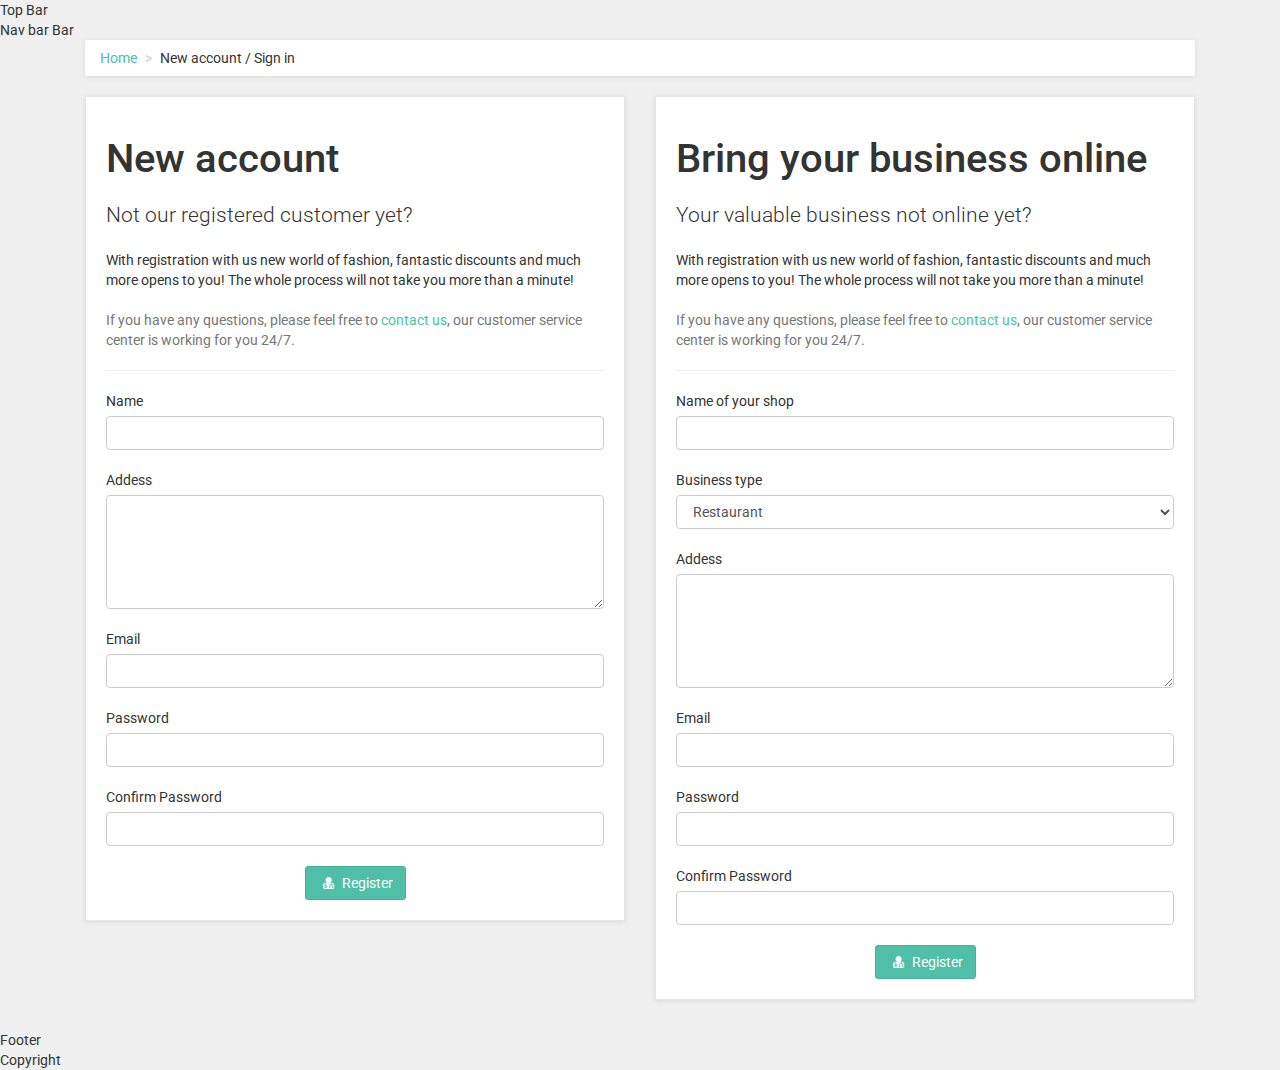
<file: src/main/resources/templates/register.html>
<!DOCTYPE html>
<html lang="en"
      xmlns:th="http://www.thymeleaf.org"
      xmlns:sec="http://www.springframework.org/security/tags">

<head>

    <meta charset="utf-8"/>
    <meta name="robots" content="all,follow"/>
    <meta name="googlebot" content="index,follow,snippet,archive"/>
    <meta name="viewport" content="width=device-width, initial-scale=1"/>
    <meta name="description" content="Obaju e-commerce template"/>
    <meta name="author" content="Ondrej Svestka | ondrejsvestka.cz"/>
    <meta name="keywords" content=""/>

    <title>
        Obaju : e-commerce template
    </title>

    <meta name="keywords" content=""/>

    <link href='http://fonts.googleapis.com/css?family=Roboto:400,500,700,300,100' th:href="@{'http://fonts.googleapis.com/css?family=Roboto:400,500,700,300,100'}" rel='stylesheet' type='text/css'/>

    <!-- styles -->
    <link href="../static/assets/css/font-awesome.css" th:href="@{assets/css/font-awesome.css}" rel="stylesheet"/>
    <link href="../static/assets/css/bootstrap.min.css" th:href="@{assets/css/bootstrap.min.css}" rel="stylesheet"/>
    <link href="../static/assets/css/animate.min.css" th:href="@{assets/css/animate.min.css}" rel="stylesheet"/>
    <link href="../static/assets/css/owl.carousel.css" th:href="@{assets/css/owl.carousel.css}" rel="stylesheet"/>
    <link href="../static/assets/css/owl.theme.css" th:href="@{assets/css/owl.theme.css}" rel="stylesheet"/>

    <!-- theme stylesheet -->
    <link href="../static/assets/css/style.default.css" th:href="@{assets/css/style.default.css}" rel="stylesheet" id="theme-stylesheet"/>

    <!-- your stylesheet with modifications -->
    <link href="../static/assets/css/custom.css" th:href="@{assets/css/custom.css}" rel="stylesheet"/>

    <script src="../static/assets/js/respond.min.js" th:src="@{assets/js/respond.min.js}"></script>

    <link rel="shortcut icon" href="../static/assets/favicon.png" th:href="@{assets/favicon.png}"/>








</head>

<body>

<!-- *** TOPBAR ***
_________________________________________________________ -->
<div th:replace="fragments/top-bar :: topbar">Top Bar</div>

<!-- *** TOP BAR END *** -->

<!-- *** NAVBAR ***
_________________________________________________________ -->

<div th:replace="fragments/top-nav :: topnav">Nav bar Bar</div>

<!-- *** NAVBAR END *** -->
<div id="all">


    <div id="content">
        <div class="container">


            <div class="col-md-12">

                <ul class="breadcrumb">
                    <li><a href="#">Home</a>
                    </li>
                    <li>New account / Sign in</li>
                </ul>

            </div>

            <div class="col-md-6">
                <div class="box">
                    <h1>New account</h1>

                    <p class="lead">Not our registered customer yet?</p>
                    <p>With registration with us new world of fashion, fantastic discounts and much more opens to you! The whole process will not take you more than a minute!</p>
                    <p class="text-muted">If you have any questions, please feel free to <a href="contact.html">contact us</a>, our customer service center is working for you 24/7.</p>

                    <hr/>

                    <form action="#" th:action="@{/join-as-customer}"  method="post">
                        <div class="form-group">
                            <label >Name</label>
                            <input type="text" class="form-control"  name="name"/>
                        </div>

                        <div class="form-group">
                            <label >Addess</label>
                            <textarea rows="5" class="form-control"  name="address" > </textarea>
                        </div>
                        <div class="form-group">
                            <label >Email</label>
                            <input type="text" class="form-control"  name="username"/>
                        </div>
                        <div class="form-group">
                            <label>Password</label>
                            <input type="password" class="form-control"  name="password"/>
                        </div>
                        <div class="form-group">
                            <label >Confirm Password</label>
                            <input type="password" class="form-control"  name="confirmPassword"/>
                        </div>

                        <div class="text-center">
                            <button type="submit" class="btn btn-primary"><i class="fa fa-user-md"></i> Register</button>
                        </div>
                    </form>
                </div>
            </div>

            <div class="col-md-6">
                <div class="box">
                    <h1>Bring your business online</h1>

                    <p class="lead">Your valuable business not online yet?</p>
                    <p>With registration with us new world of fashion, fantastic discounts and much more opens to you! The whole process will not take you more than a minute!</p>
                    <p class="text-muted">If you have any questions, please feel free to <a href="contact.html">contact us</a>, our customer service center is working for you 24/7.</p>

                    <hr/>

                    <form action="#" th:action="@{/open-your-shop}"  method="post">
                        <div class="form-group">
                            <label >Name of your shop</label>
                            <input type="text" class="form-control"  name="name"/>
                        </div>
                        <div class="form-group">
                            <label >Business type </label>
                            <select class="form-control"  name="type">
                                <option value="Restaurant">Restaurant</option>
                                <option value="Hotel">Hotel</option>
                                <option value="Grocery">Grocery</option>
                                <option value="To Let">To Let</option>
                                <option value="Fashion">Fashion</option>
                                <option value="Others">Others</option>
                            </select>
                        </div>


                        <div class="form-group">
                            <label >Addess</label>
                            <textarea rows="5" class="form-control"  name="address" > </textarea>
                        </div>
                        <div class="form-group">
                            <label >Email</label>
                            <input type="text" class="form-control" name="username"/>
                        </div>
                        <div class="form-group">
                            <label >Password</label>
                            <input type="password" class="form-control"  name="password"/>
                        </div>
                        <div class="form-group">
                            <label>Confirm Password</label>
                            <input type="password" class="form-control"   name="confirmPassword"/>
                        </div>

                        <div class="text-center">
                            <button type="submit" class="btn btn-primary"><i class="fa fa-user-md"></i> Register</button>
                        </div>
                    </form>
                </div>
            </div>




        </div>
        <!-- /.container -->
    </div>
    <!-- /#content -->

    <!-- *** footer ***
    _________________________________________________________ -->
    <div th:replace="fragments/footer :: footer">Footer</div>

    <!-- *** footer*** -->


    <!-- *** footer ***
    _________________________________________________________ -->
    <div th:replace="fragments/copyright :: copyright">Copyright</div>

    <!-- *** footer*** -->




</div>




<!-- *** SCRIPTS TO INCLUDE ***
_________________________________________________________ -->
<script src="../static/assets/js/jquery-1.11.0.min.js" th:src="@{assets/js/jquery-1.11.0.min.js}"></script>
<script src="../static/assets/js/bootstrap.min.js" th:src="@{assets/js/bootstrap.min.js}"></script>
<script src="../static/assets/js/jquery.cookie.js" th:src="@{assets/js/jquery.cookie.js}"></script>
<script src="../static/assets/js/waypoints.min.js" th:src="@{assets/js/waypoints.min.js}"></script>
<script src="../static/assets/js/modernizr.js" th:src="@{assets/js/modernizr.js}"></script>
<script src="../static/assets/js/bootstrap-hover-dropdown.js" th:src="@{assets/js/bootstrap-hover-dropdown.js}"></script>
<script src="../static/assets/js/owl.carousel.min.js" th:src="@{assets/js/owl.carousel.min.js}"></script>
<script src="../static/assets/js/front.js" th:src="@{assets/js/front.js}"></script>

</body>

</html>
</file>
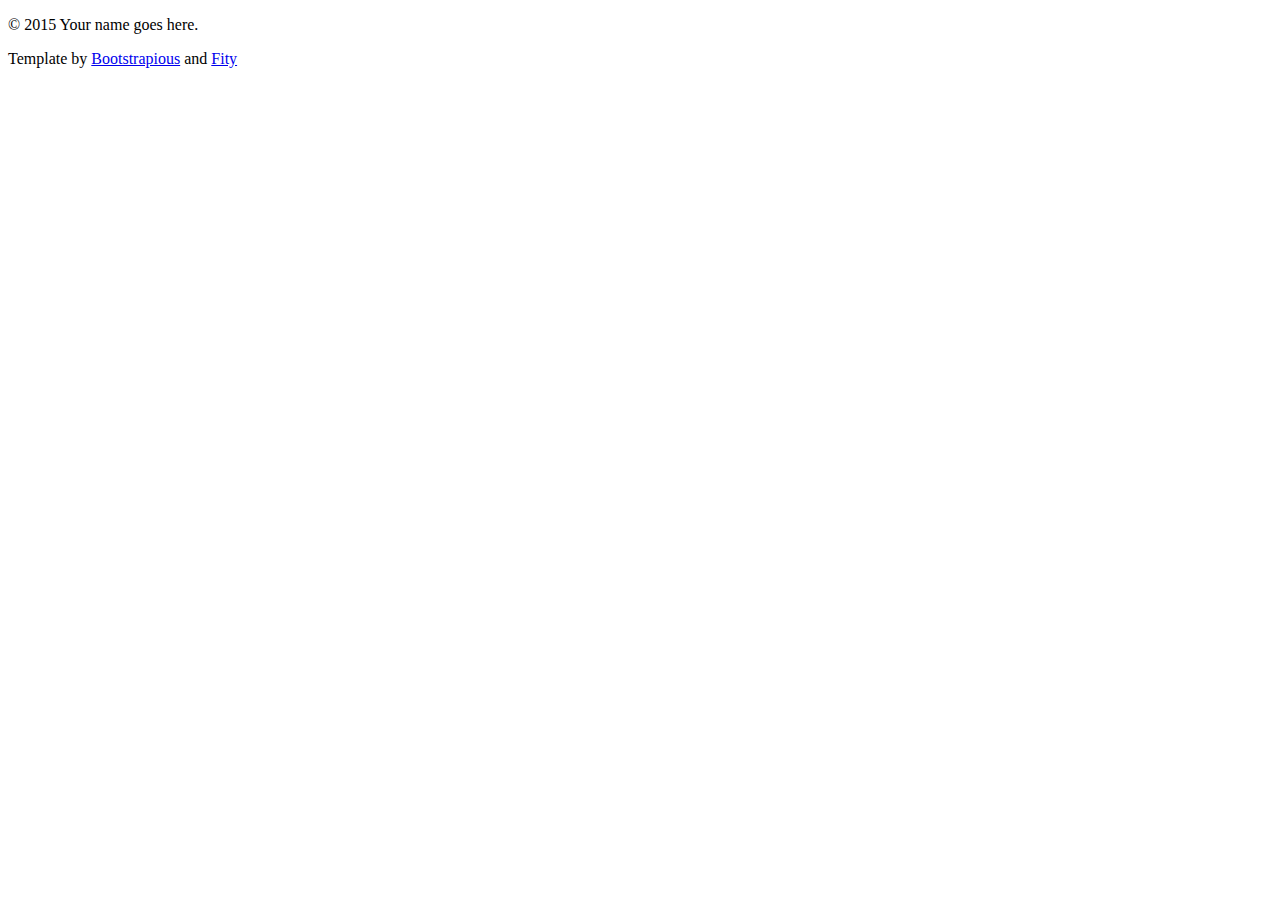
<file: src/main/resources/templates/fragments/copyright.html>
<!DOCTYPE html>
<html lang="en"
      xmlns:th="http://www.thymeleaf.org">
<head>
    <meta charset="UTF-8"/>
    <title>Title</title>
</head>
<body>
<!-- *** COPYRIGHT ***
_________________________________________________________ -->
<div id="copyright" th:fragment="copyright">
    <div class="container">
        <div class="col-md-6">
            <p class="pull-left">© 2015 Your name goes here.</p>

        </div>
        <div class="col-md-6">
            <p class="pull-right">Template by <a href="https://bootstrapious.com/e-commerce-templates">Bootstrapious</a> and <a href="https://fity.cz">Fity</a>
                <!-- Not removing these links is part of the license conditions of the template. Thanks for understanding :) If you want to use the template without the attribution links, you can do so after supporting further themes development at https://bootstrapious.com/donate  -->
            </p>
        </div>
    </div>
</div>
<!-- *** COPYRIGHT END *** -->

</body>
</html>
</file>
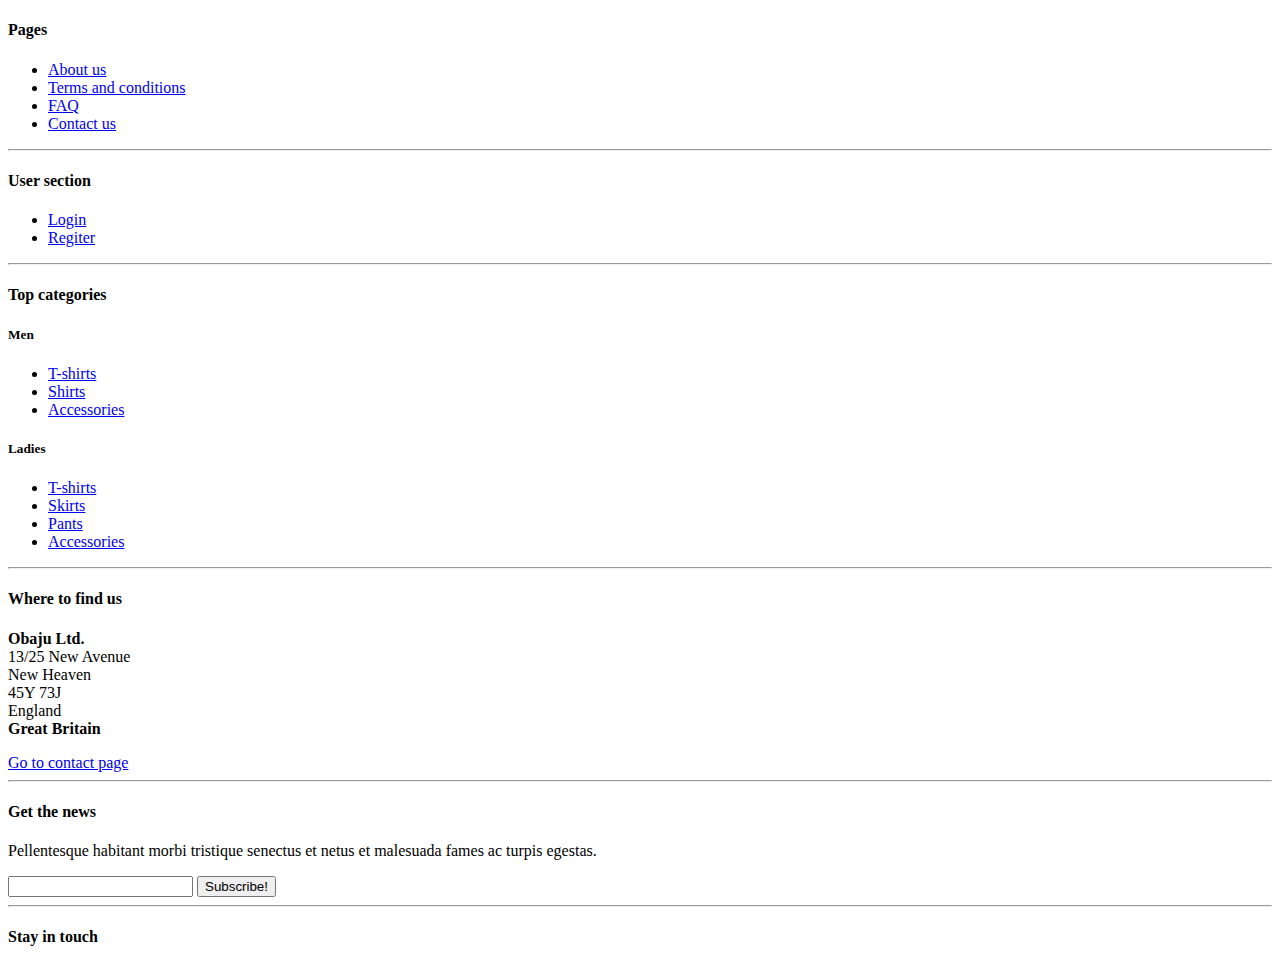
<file: src/main/resources/templates/fragments/footer.html>
<!DOCTYPE html>
<html lang="en"
      xmlns:th="http://www.thymeleaf.org">
<head>
    <meta charset="UTF-8"/>
    <title>Title</title>
</head>
<body>
<!-- *** FOOTER ***
 _________________________________________________________ -->
<div id="footer" data-animate="fadeInUp" th:fragment="footer">
    <div class="container">
        <div class="row">
            <div class="col-md-3 col-sm-6">
                <h4>Pages</h4>

                <ul>
                    <li><a href="text.html">About us</a>
                    </li>
                    <li><a href="text.html">Terms and conditions</a>
                    </li>
                    <li><a href="faq.html">FAQ</a>
                    </li>
                    <li><a href="contact.html">Contact us</a>
                    </li>
                </ul>

                <hr/>

                <h4>User section</h4>

                <ul>
                    <li><a href="#" data-toggle="modal" data-target="#login-modal">Login</a>
                    </li>
                    <li><a href="register.html">Regiter</a>
                    </li>
                </ul>

                <hr class="hidden-md hidden-lg hidden-sm"/>

            </div>
            <!-- /.col-md-3 -->

            <div class="col-md-3 col-sm-6">

                <h4>Top categories</h4>

                <h5>Men</h5>

                <ul>
                    <li><a href="category.html">T-shirts</a>
                    </li>
                    <li><a href="category.html">Shirts</a>
                    </li>
                    <li><a href="category.html">Accessories</a>
                    </li>
                </ul>

                <h5>Ladies</h5>
                <ul>
                    <li><a href="category.html">T-shirts</a>
                    </li>
                    <li><a href="category.html">Skirts</a>
                    </li>
                    <li><a href="category.html">Pants</a>
                    </li>
                    <li><a href="category.html">Accessories</a>
                    </li>
                </ul>

                <hr class="hidden-md hidden-lg"/>

            </div>
            <!-- /.col-md-3 -->

            <div class="col-md-3 col-sm-6">

                <h4>Where to find us</h4>

                <p><strong>Obaju Ltd.</strong>
                    <br/>13/25 New Avenue
                    <br/>New Heaven
                    <br/>45Y 73J
                    <br/>England
                    <br/>
                    <strong>Great Britain</strong>
                </p>

                <a href="contact.html">Go to contact page</a>

                <hr class="hidden-md hidden-lg"/>

            </div>
            <!-- /.col-md-3 -->



            <div class="col-md-3 col-sm-6">

                <h4>Get the news</h4>

                <p class="text-muted">Pellentesque habitant morbi tristique senectus et netus et malesuada fames ac turpis egestas.</p>

                <form>
                    <div class="input-group">

                        <input type="text" class="form-control"/>

                        <span class="input-group-btn">

			    <button class="btn btn-default" type="button">Subscribe!</button>

			</span>

                    </div>
                    <!-- /input-group -->
                </form>

                <hr/>

                <h4>Stay in touch</h4>

                <p class="social">
                    <a href="#" class="facebook external" data-animate-hover="shake"><i class="fa fa-facebook"></i></a>
                    <a href="#" class="twitter external" data-animate-hover="shake"><i class="fa fa-twitter"></i></a>
                    <a href="#" class="instagram external" data-animate-hover="shake"><i class="fa fa-instagram"></i></a>
                    <a href="#" class="gplus external" data-animate-hover="shake"><i class="fa fa-google-plus"></i></a>
                    <a href="#" class="email external" data-animate-hover="shake"><i class="fa fa-envelope"></i></a>
                </p>


            </div>
            <!-- /.col-md-3 -->

        </div>
        <!-- /.row -->

    </div>
    <!-- /.container -->
</div>
<!-- /#footer -->

<!-- *** FOOTER END *** -->

</body>
</html>
</file>
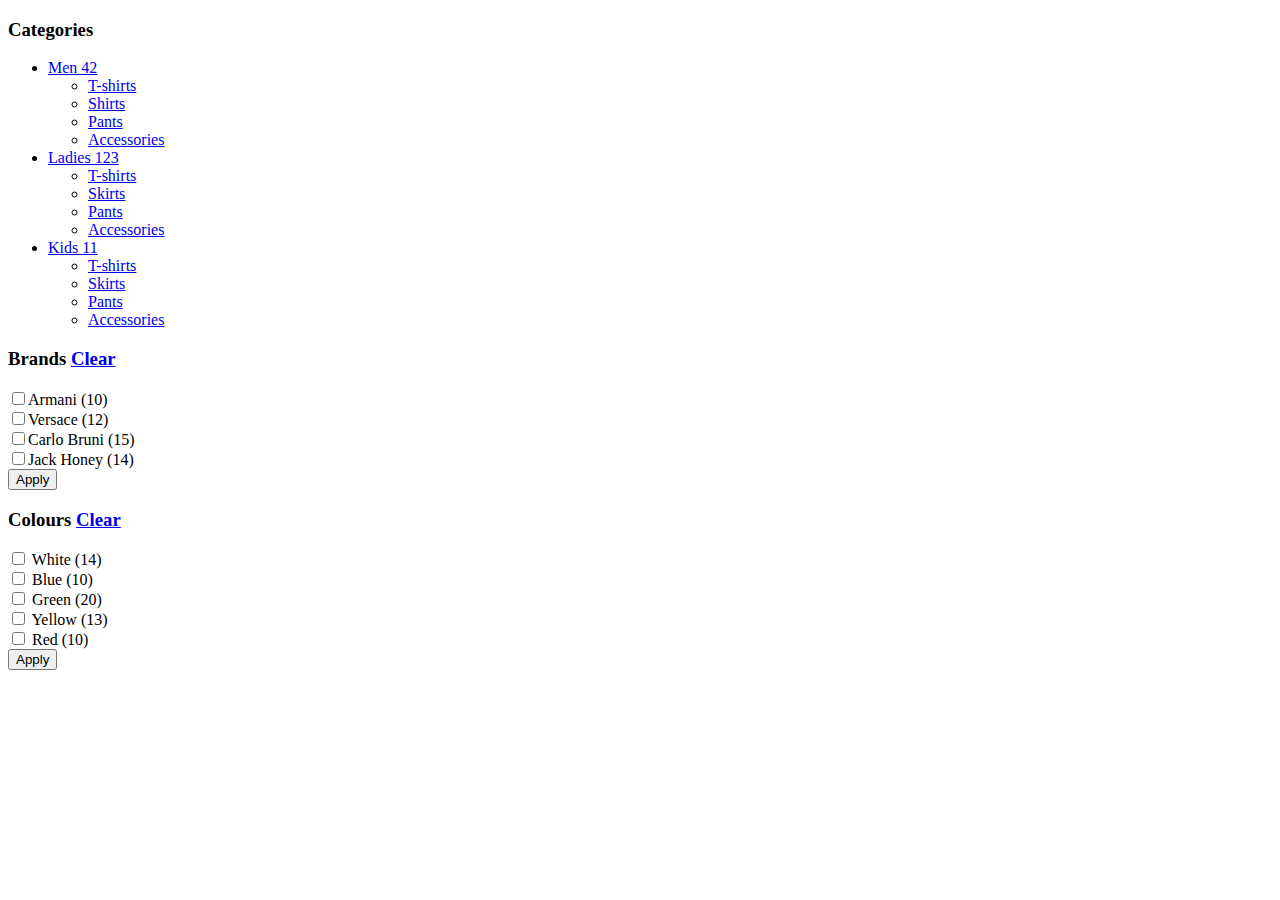
<file: src/main/resources/templates/fragments/sidebar.html>
<!DOCTYPE html>
<html lang="en"
      xmlns:th="http://www.thymeleaf.org">
<head>
    <meta charset="UTF-8"/>
    <title>Title</title>
</head>
<body>
<!-- *** MENUS AND FILTERS ***
_________________________________________________________ -->
<div class="panel panel-default sidebar-menu" th:fragment="sidebar">

    <div class="panel-heading">
        <h3 class="panel-title">Categories</h3>
    </div>

    <div class="panel-body">
        <ul class="nav nav-pills nav-stacked category-menu">
            <li>
                <a href="category.html">Men <span class="badge pull-right">42</span></a>
                <ul>
                    <li><a href="category.html">T-shirts</a>
                    </li>
                    <li><a href="category.html">Shirts</a>
                    </li>
                    <li><a href="category.html">Pants</a>
                    </li>
                    <li><a href="category.html">Accessories</a>
                    </li>
                </ul>
            </li>
            <li class="active">
                <a href="category.html">Ladies  <span class="badge pull-right">123</span></a>
                <ul>
                    <li><a href="category.html">T-shirts</a>
                    </li>
                    <li><a href="category.html">Skirts</a>
                    </li>
                    <li><a href="category.html">Pants</a>
                    </li>
                    <li><a href="category.html">Accessories</a>
                    </li>
                </ul>
            </li>
            <li>
                <a href="category.html">Kids  <span class="badge pull-right">11</span></a>
                <ul>
                    <li><a href="category.html">T-shirts</a>
                    </li>
                    <li><a href="category.html">Skirts</a>
                    </li>
                    <li><a href="category.html">Pants</a>
                    </li>
                    <li><a href="category.html">Accessories</a>
                    </li>
                </ul>
            </li>

        </ul>

    </div>
</div>

<div class="panel panel-default sidebar-menu">

    <div class="panel-heading">
        <h3 class="panel-title">Brands <a class="btn btn-xs btn-danger pull-right" href="#"><i class="fa fa-times-circle"></i> Clear</a></h3>
    </div>

    <div class="panel-body">

        <form>
            <div class="form-group">
                <div class="checkbox">
                    <label>
                        <input type="checkbox"/>Armani (10)
                    </label>
                </div>
                <div class="checkbox">
                    <label>
                        <input type="checkbox"/>Versace (12)
                    </label>
                </div>
                <div class="checkbox">
                    <label>
                        <input type="checkbox"/>Carlo Bruni (15)
                    </label>
                </div>
                <div class="checkbox">
                    <label>
                        <input type="checkbox"/>Jack Honey (14)
                    </label>
                </div>
            </div>

            <button class="btn btn-default btn-sm btn-primary"><i class="fa fa-pencil"></i> Apply</button>

        </form>

    </div>
</div>

<div class="panel panel-default sidebar-menu">

    <div class="panel-heading">
        <h3 class="panel-title">Colours <a class="btn btn-xs btn-danger pull-right" href="#"><i class="fa fa-times-circle"></i> Clear</a></h3>
    </div>

    <div class="panel-body">

        <form>
            <div class="form-group">
                <div class="checkbox">
                    <label>
                        <input type="checkbox"/> <span class="colour white"></span> White (14)
                    </label>
                </div>
                <div class="checkbox">
                    <label>
                        <input type="checkbox"/> <span class="colour blue"></span> Blue (10)
                    </label>
                </div>
                <div class="checkbox">
                    <label>
                        <input type="checkbox"/> <span class="colour green"></span> Green (20)
                    </label>
                </div>
                <div class="checkbox">
                    <label>
                        <input type="checkbox"/> <span class="colour yellow"></span> Yellow (13)
                    </label>
                </div>
                <div class="checkbox">
                    <label>
                        <input type="checkbox"/> <span class="colour red"></span> Red (10)
                    </label>
                </div>
            </div>

            <button class="btn btn-default btn-sm btn-primary"><i class="fa fa-pencil"></i> Apply</button>

        </form>

    </div>
</div>

<!-- *** MENUS AND FILTERS END *** -->
</body>
</html>
</file>
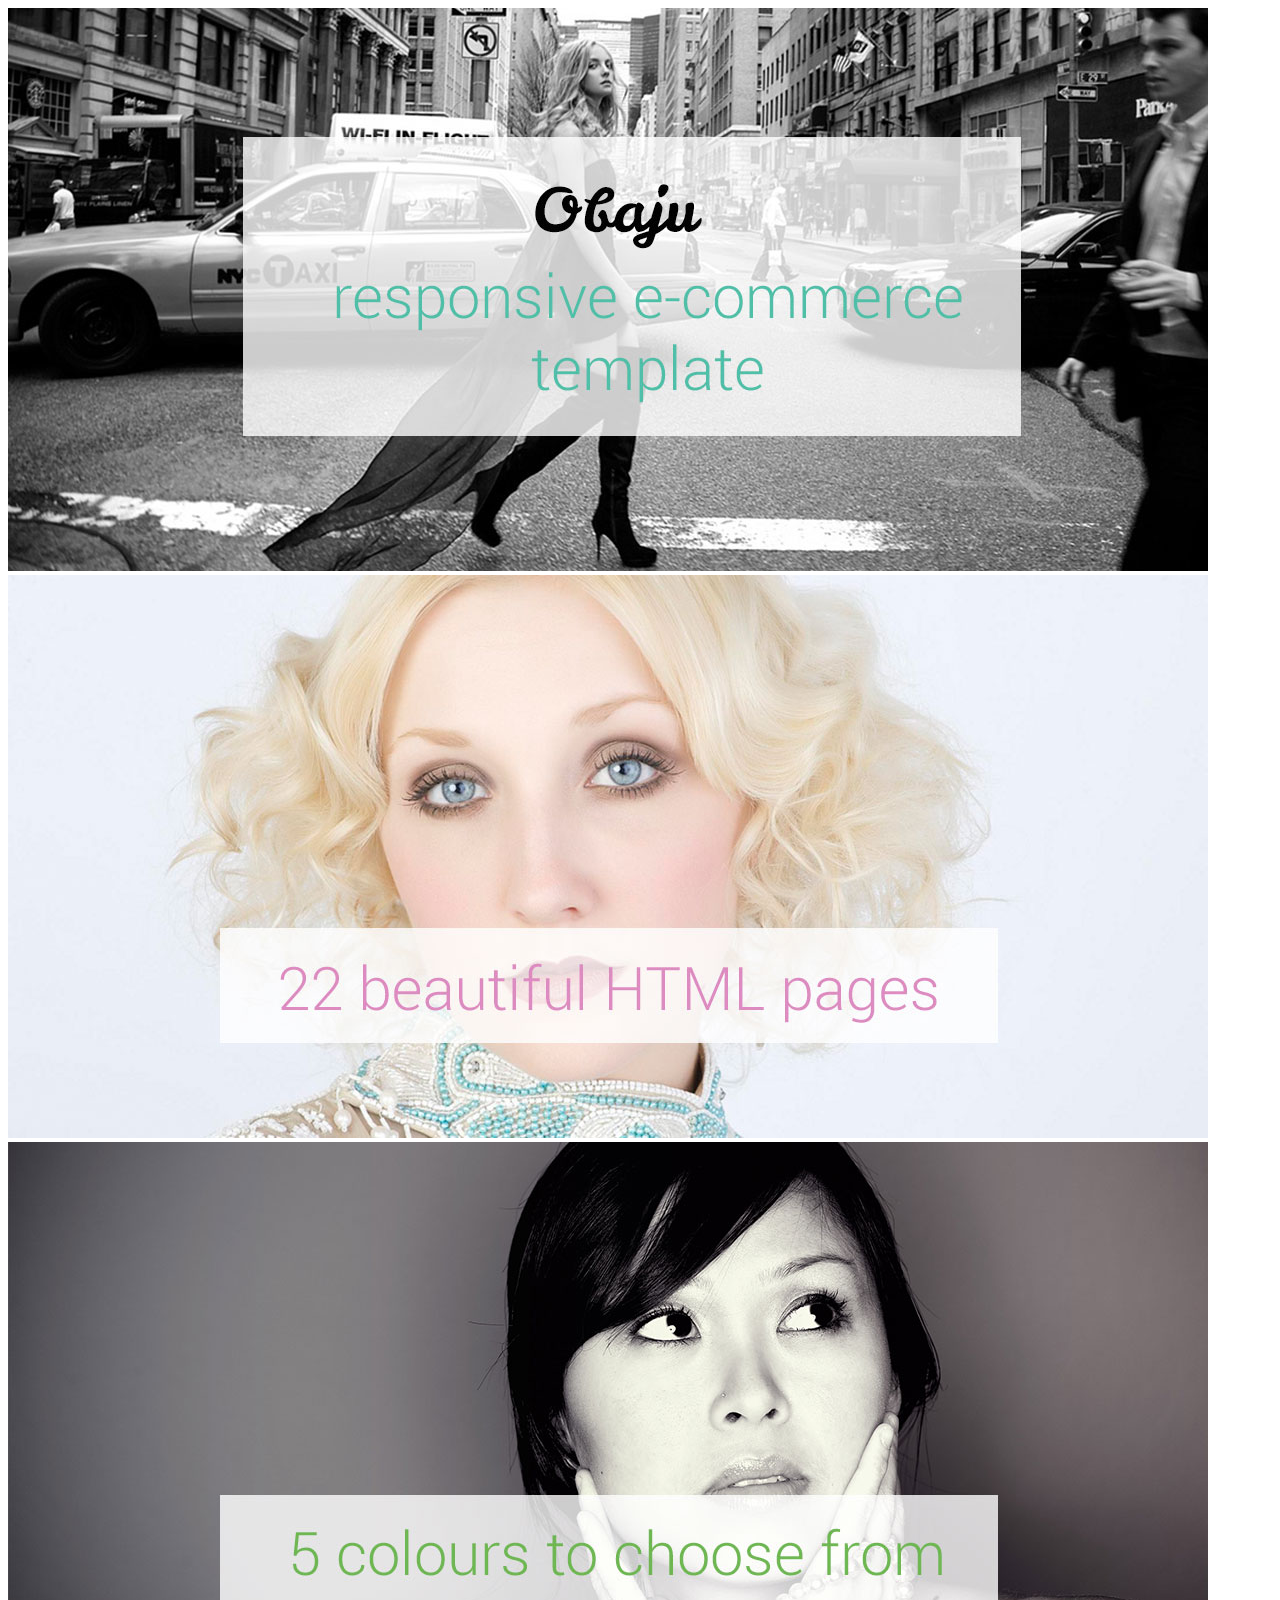
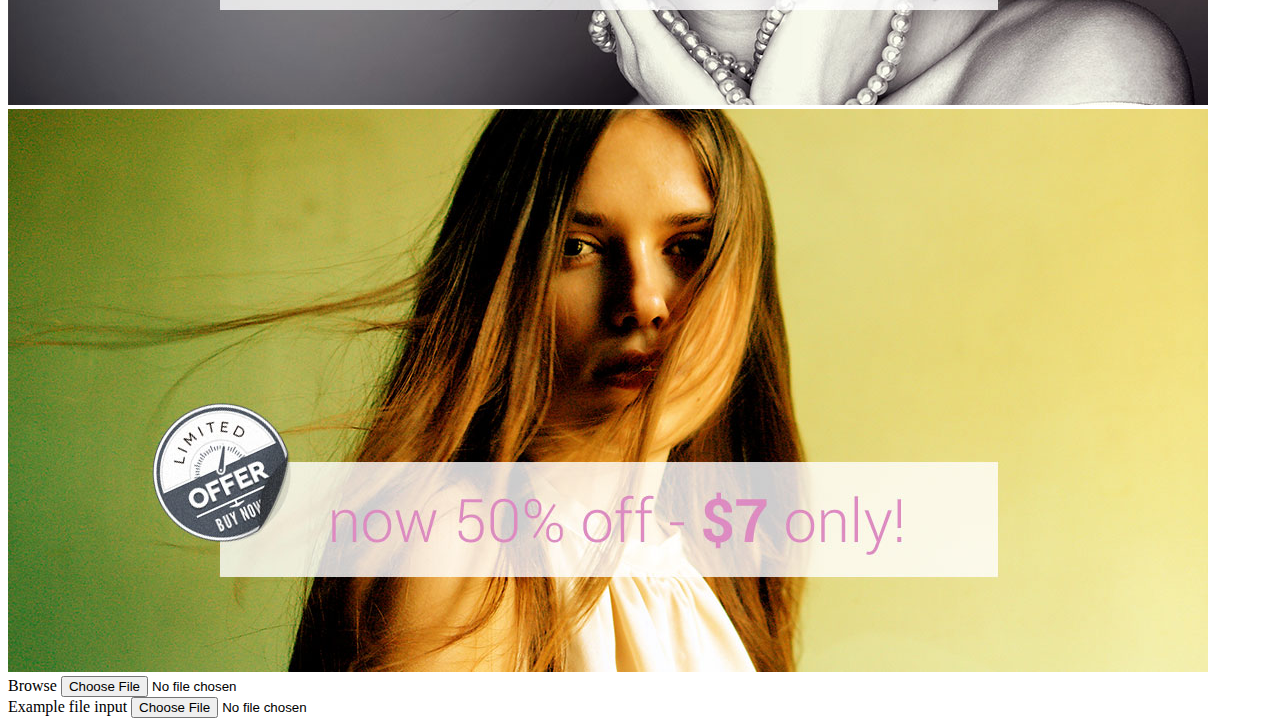
<file: src/main/resources/templates/fragments/slider.html>
<!DOCTYPE html>
<html lang="en"
      xmlns:th="http://www.thymeleaf.org">
<head>
    <meta charset="UTF-8"/>
    <title>Title</title>
</head>
<body>
<div class="col-md-12" th:fragment="mainslider">
    <div id="main-slider">
        <div class="item">
            <img src="../../static/assets/img/main-slider1.jpg" th:src="@{assets/img/main-slider1.jpg}" alt="" class="img-responsive"/>
        </div>
        <div class="item">
            <img class="img-responsive" src="../../static/assets/img/main-slider2.jpg"  th:src="@{assets/img/main-slider2.jpg}" alt=""/>
        </div>
        <div class="item">
            <img class="img-responsive" src="../../static/assets/img/main-slider3.jpg" th:src="@{assets/img/main-slider3.jpg}" alt=""/>
        </div>
        <div class="item">
            <img class="img-responsive" src="../../static/assets/img/main-slider4.jpg" th:src="@{assets/img/main-slider4.jpg}" alt=""/>
        </div>
    </div>
    <label class="btn btn-default">
        Browse <input type="file" />
    </label>
    <form>
        <div class="form-group">
            <label for="exampleFormControlFile1">Example file input</label>
            <input type="file" class="form-control-file" id="exampleFormControlFile1"/>
        </div>
    </form>
    <!-- /#main-slider -->
</div>
</body>
</html>
</file>
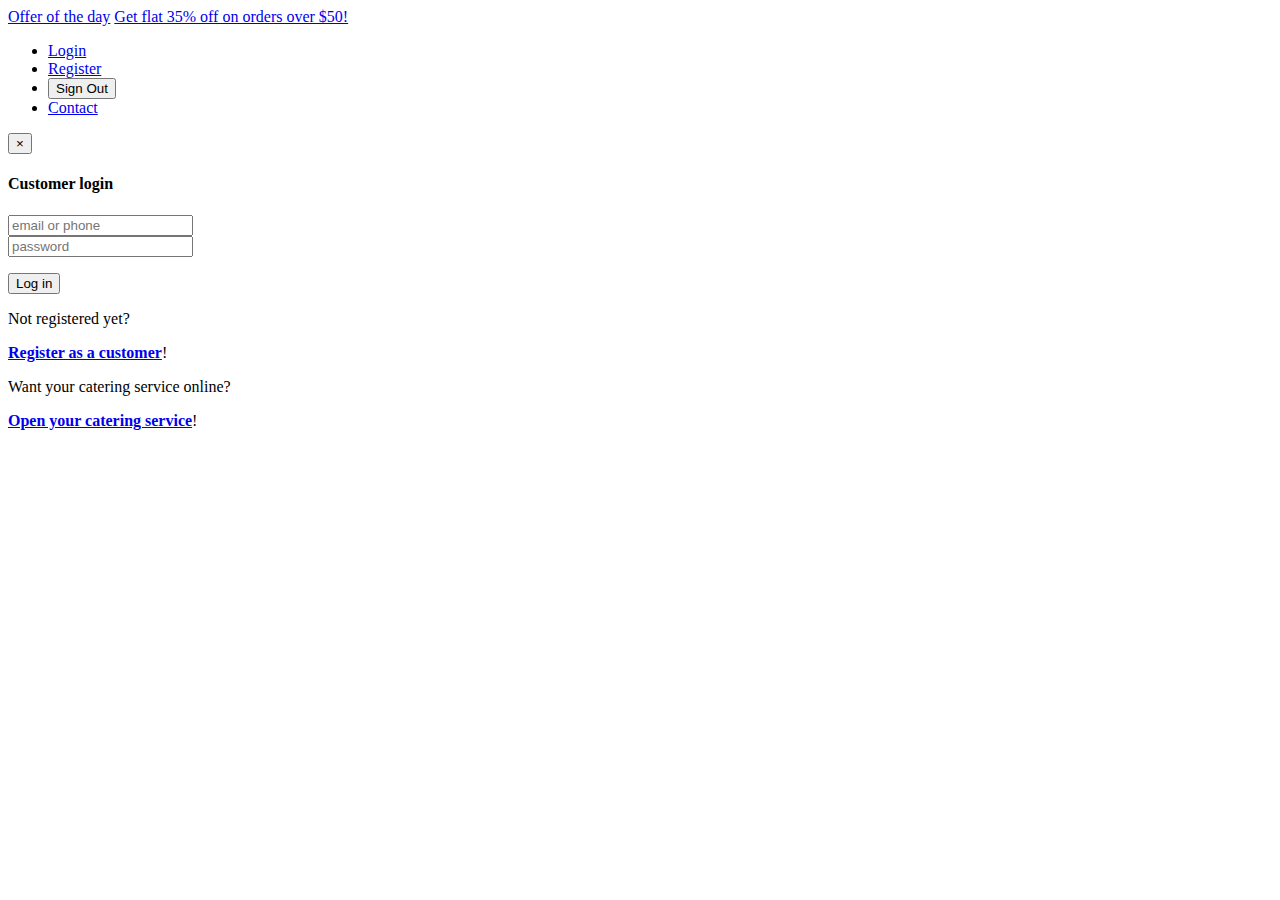
<file: src/main/resources/templates/fragments/top-bar.html>
<!DOCTYPE html>
<html lang="en"
      xmlns:th="http://www.thymeleaf.org"
      xmlns:sec="http://www.springframework.org/security/tags">
<head>
    <meta charset="UTF-8"/>
    <title>Title</title>
</head>
<body>
<div id="top" th:fragment="topbar">
    <div class="container">
        <div class="col-md-6 offer" data-animate="fadeInDown">
            <a href="#" class="btn btn-success btn-sm" data-animate-hover="shake">Offer of the day</a>  <a href="#">Get flat 35% off on orders over $50!</a>
        </div>
        <div class="col-md-6" data-animate="fadeInDown">
            <ul class="menu">


                <li sec:authorize="isAnonymous()">
                    <a href="#"  data-toggle="modal" data-target="#login-modal" >Login</a>
                </li>
                <li sec:authorize="isAnonymous()">
                    <a href="#" th:href="@{/register}">Register</a>
                </li>


                    <li sec:authorize="isAuthenticated()">
                        <form th:action="@{/logout}" method="post">
                            <input type="submit" value="Sign Out"/>
                        </form>

                    </li>


                <li><a href="contact.html">Contact</a>
                </li>

            </ul>
        </div>
    </div>
    <div class="modal fade" id="login-modal" tabindex="-1" role="dialog" aria-labelledby="Login" aria-hidden="true">
        <div class="modal-dialog modal-sm">

            <div class="modal-content">
                <div class="modal-header">
                    <button type="button" class="close" data-dismiss="modal" aria-hidden="true">&times;</button>
                    <h4 class="modal-title" id="Login">Customer login</h4>
                </div>
                <div class="modal-body">
                    <form action="/login" th:action="@{/login}" method="post">

                        <div class="form-group">
                            <input type="text" class="form-control" id="email-modal" name="username" placeholder="email or phone"/>
                        </div>
                        <div class="form-group">
                            <input type="password" class="form-control" id="password-modal" name="password" placeholder="password"/>
                        </div>

                        <p class="text-center">
                            <button class="btn btn-primary"><i class="fa fa-sign-in"></i> Log in</button>
                        </p>

                    </form>

                    <p class="text-center text-muted">Not registered yet?</p>
                    <p class="text-center text-muted"><a href="/join-as-customer" th:href="@{/join-as-customer}"><strong>Register as a customer</strong></a>!</p>


                    <p class="text-center text-muted">Want your catering service online?</p>
                    <p class="text-center text-muted"><a href="/open-your-shop" th:href="@{/open-your-shop}"><strong>Open your catering service</strong></a>! </p>

                </div>
            </div>
        </div>
    </div>

</div>
</body>
</html>
</file>
<file: src/main/resources/static/assets/obaju/css/style.default.css>
a,
button {
  -webkit-transition: all 0.2s ease-out;
  -moz-transition: all 0.2s ease-out;
  transition: all 0.2s ease-out;
}
a i.fa,
button i.fa {
  margin: 0 5px;
}
.clickable {
  cursor: pointer;
}
p.lead {
  font-weight: 300;
}
h1 {
  font-weight: 700;
  font-size: 40px;
}
#top {
  background: #555555;
  padding: 10px 0;
}
#top .offer {
  color: #fff;
}
#top .offer .btn {
  text-transform: uppercase;
}
@media (max-width: 991px) {
  #top .offer {
    margin-bottom: 10px;
  }
}
@media (max-width: 991px) {
  #top {
    font-size: 12px;
    text-align: center;
  }
}
#top a {
  color: #fff;
}
#top ul.menu {
  padding-top: 5px;
  margin: 0;
  text-align: right;
  font-size: 12px;
  list-style: none;
}
@media (max-width: 991px) {
  #top ul.menu {
    text-align: center;
  }
}
#top ul.menu > li {
  display: inline-block;
}
#top ul.menu > li a {
  color: #eeeeee;
}
#top ul.menu > li + li:before {
  content: "|\00a0";
  padding: 0 5px;
  color: #f7f7f7;
}
#top ul.menu > .active {
  color: #999999;
}
#top #login-modal .modal-header {
  background: #4fbfa8;
}
#top #login-modal .modal-header h4 {
  color: #fff;
}
#top #login-modal a {
  color: #4fbfa8;
}
#top #login-modal p {
  font-weight: 300;
  margin-bottom: 20px;
}
.navbar .yamm-content h5 {
  font-size: 18px;
  font-weight: 400;
  text-transform: uppercase;
  padding-bottom: 10px;
  border-bottom: dotted 1px #555555;
}
@media (max-width: 767px) {
  .navbar .yamm-content h5 {
    font-size: 14px;
  }
}
.navbar .yamm-content ul {
  margin: 0;
  padding: 0;
}
.navbar .yamm-content ul li {
  list-style-type: none;
  border-bottom: solid 1px #eeeeee;
  text-transform: uppercase;
  padding: 4px 0;
}
.navbar .yamm-content ul li a {
  color: #999999;
  font-size: 12px;
  display: block;
}
.navbar .yamm-content ul li a:hover {
  color: #4fbfa8;
  text-decoration: none;
}
.navbar .yamm-content .banner {
  margin-bottom: 10px;
}
.navbar ul.nav > li > a {
  text-transform: uppercase;
  font-weight: bold;
}
.navbar #search {
  clear: both;
  border-top: solid 1px #9adacd;
  text-align: right;
}
.navbar #search .navbar-form {
  float: right;
  width: 500px;
}
.navbar #search .navbar-form .input-group {
  display: table;
}
.navbar #search .navbar-form .input-group .input-group-btn {
  white-space: nowrap;
  width: 1%;
}
.navbar #search .navbar-form .input-group .form-control {
  width: 100%;
}
@media (max-width: 768px) {
  .navbar #search .navbar-form {
    float: none;
    width: auto;
  }
}
.navbar #basket-overview {
  padding: 0;
}
#hot h2 {
  text-transform: uppercase;
  font-size: 36px;
  color: #4fbfa8;
  font-weight: 100;
  text-align: center;
}
#hot .product-slider {
  margin-bottom: 20px;
}
#hot .product-slider:before,
#hot .product-slider:after {
  content: " ";
  display: table;
}
#hot .product-slider:after {
  clear: both;
}
#hot .product-slider .item {
  margin: 0 25px;
  visibility: hidden;
}
#hot .product-slider .owl-controls {
  position: relative;
  top: -30px;
}
#hot .product-slider .owl-controls .owl-buttons {
  display: none;
}
#hot .product-slider .owl-controls .owl-page.active span,
#hot .product-slider .owl-controls.clickable .owl-page:hover span {
  background: #4fbfa8;
}
#advantages {
  text-align: center;
}
#advantages .box .icon {
  position: absolute;
  font-size: 120px;
  width: 100%;
  text-align: center;
  top: -20px;
  left: 0;
  height: 100%;
  float: left;
  color: #eeeeee;
  -webkit-transition: all 0.2s ease-out;
  -moz-transition: all 0.2s ease-out;
  transition: all 0.2s ease-out;
  z-index: 1;
  -webkit-box-sizing: border-box;
  -moz-box-sizing: border-box;
  box-sizing: border-box;
}
#advantages .box h3 {
  position: relative;
  margin: 0 0 20px;
  font-weight: 300;
  text-transform: uppercase;
  z-index: 2;
}
#advantages .box h3 a:hover {
  text-decoration: none;
}
#advantages .box p {
  position: relative;
  color: #555555;
  z-index: 2;
}
#main-slider {
  margin-bottom: 30px;
  border: solid 1px #fff;
  opacity: 0;
  filter: alpha(opacity=0);
  -webkit-box-shadow: 0 2px 5px rgba(0, 0, 0, 0.2);
  box-shadow: 0 2px 5px rgba(0, 0, 0, 0.2);
}
.box.slideshow ul li div,
#main-slider ul li div {
  width: 100%;
}
.box.slideshow .owl-controls,
#main-slider .owl-controls {
  position: absolute;
  right: 20px;
  bottom: 20px;
}
.box.slideshow .owl-controls .owl-buttons,
#main-slider .owl-controls .owl-buttons {
  display: none;
}
.box.slideshow .owl-controls .owl-page.active span,
#main-slider .owl-controls .owl-page.active span,
.box.slideshow .owl-controls.clickable .owl-page:hover span,
#main-slider .owl-controls.clickable .owl-page:hover span {
  background: #4fbfa8;
}
.breadcrumb {
  -webkit-box-shadow: 0 1px 5px rgba(0, 0, 0, 0.1);
  box-shadow: 0 1px 5px rgba(0, 0, 0, 0.1);
}
.box {
  background: #fff;
  margin: 0 0 30px;
  border: solid 1px #e6e6e6;
  -webkit-box-sizing: border-box;
  -moz-box-sizing: border-box;
  box-sizing: border-box;
  padding: 20px;
  -webkit-box-shadow: 0 1px 5px rgba(0, 0, 0, 0.1);
  box-shadow: 0 1px 5px rgba(0, 0, 0, 0.1);
}
.box .box-header {
  background: #f7f7f7;
  margin: -20px -20px 20px;
  padding: 20px;
  border-bottom: solid 1px #eeeeee;
}
.box .box-header:before,
.box .box-header:after {
  content: " ";
  display: table;
}
.box .box-header:after {
  clear: both;
}
.box .box-footer {
  background: #f7f7f7;
  margin: 30px -20px -20px;
  padding: 20px;
  border-top: solid 1px #eeeeee;
}
.box .box-footer:before,
.box .box-footer:after {
  content: " ";
  display: table;
}
.box .box-footer:after {
  clear: both;
}
@media (max-width: 991px) {
  .box .box-footer .btn {
    margin-bottom: 20px;
  }
}
.box.slideshow {
  padding: 20px 0 0 0;
  text-align: center;
}
.box.slideshow h3 {
  text-transform: uppercase;
  font-weight: 700;
}
.ribbon {
  position: absolute;
  top: 50px;
  padding-left: 51px;
  z-index: 20;
}
.ribbon .ribbon-background {
  position: absolute;
  top: 0;
  right: 0;
}
.ribbon .theribbon {
  position: relative;
  width: 80px;
  padding: 6px 20px 6px 20px;
  margin: 30px 10px 10px -71px;
  color: #fff;
  background-color: #4fbfa8;
  text-shadow: 0px 1px 2px #bbb;
}
.ribbon .theribbon:before,
.ribbon .theribbon:after {
  content: ' ';
  position: absolute;
  width: 0;
  height: 0;
}
.ribbon .theribbon:after {
  left: 0px;
  top: 100%;
  border-width: 5px 10px;
  border-style: solid;
  border-color: #2d7b6b #2d7b6b transparent transparent;
}
.ribbon.sale {
  top: 0;
}
.ribbon.new {
  top: 50px;
}
.ribbon.new .theribbon {
  background-color: #5bc0de;
  text-shadow: 0px 1px 2px #bbb;
}
.ribbon.new .theribbon:after {
  border-color: #2390b0 #2390b0 transparent transparent;
}
.ribbon.gift {
  top: 100px;
}
.ribbon.gift .theribbon {
  background-color: #5cb85c;
  text-shadow: 0px 1px 2px #bbb;
}
.ribbon.gift .theribbon:after {
  border-color: #357935 #357935 transparent transparent;
}
#content .panel.sidebar-menu {
  -webkit-box-sizing: border-box;
  -moz-box-sizing: border-box;
  box-sizing: border-box;
  -webkit-box-shadow: 0 1px 5px rgba(0, 0, 0, 0.1);
  box-shadow: 0 1px 5px rgba(0, 0, 0, 0.1);
}
#content .panel.sidebar-menu .panel-heading .btn.btn-danger {
  color: #fff;
}
#content .panel.sidebar-menu .panel-body span.colour {
  display: inline-block;
  width: 15px;
  height: 15px;
  border: solid 1px #555555;
  vertical-align: top;
  margin-top: 2px;
  margin-left: 5px;
}
#content .panel.sidebar-menu .panel-body span.colour.white {
  background: #fff;
}
#content .panel.sidebar-menu .panel-body span.colour.red {
  background: red;
}
#content .panel.sidebar-menu .panel-body span.colour.green {
  background: green;
}
#content .panel.sidebar-menu .panel-body span.colour.blue {
  background: blue;
}
#content .panel.sidebar-menu .panel-body span.colour.yellow {
  background: yellow;
}
#content .panel.sidebar-menu .panel-body label {
  color: #999999;
  font-size: 12px;
}
#content .panel.sidebar-menu .panel-body label:hover {
  color: #555555;
}
#content .panel.sidebar-menu h3 {
  padding: 5px 0;
  margin: 0;
}
#content .panel.sidebar-menu ul.nav.category-menu {
  margin-bottom: 20px;
}
#content .panel.sidebar-menu ul.nav.category-menu li a {
  text-transform: uppercase;
  font-weight: bold;
}
#content .panel.sidebar-menu ul.nav ul {
  list-style: none;
  padding-left: 0;
}
#content .panel.sidebar-menu ul.nav ul li {
  display: block;
}
#content .panel.sidebar-menu ul.nav ul li a {
  position: relative;
  font-weight: normal;
  text-transform: none !important;
  display: block;
  padding: 10px 15px;
  padding-left: 30px;
  font-size: 12px;
  color: #999999;
}
#content .panel.sidebar-menu ul.nav ul li a:hover,
#content .panel.sidebar-menu ul.nav ul li a:focus {
  text-decoration: none;
  background-color: #eeeeee;
}
#content .info-bar {
  line-height: 32px;
  vertical-align: middle;
}
@media (max-width: 991px) {
  #content .info-bar .products-showing {
    text-align: center;
  }
}
@media (max-width: 991px) {
  #content .info-bar .products-number-sort {
    text-align: center;
    margin-top: 10px;
  }
}
#content .info-bar .products-number strong {
  margin-right: 10px;
}
#content .info-bar .products-sort-by select {
  margin-left: 10px;
}
@media (max-width: 991px) {
  #content .info-bar .products-sort-by {
    margin: 10px 0 0;
  }
  #content .info-bar .products-sort-by select {
    margin: 0;
  }
}
#content .product {
  background: #fff;
  border: solid 1px #e6e6e6;
  -webkit-box-sizing: border-box;
  -moz-box-sizing: border-box;
  box-sizing: border-box;
  margin-bottom: 30px;
  /* entire container, keeps perspective */
  /* flip speed goes here */
  /* hide back of pane during swap */
  /*  UPDATED! front pane, placed above back */
  /* back, initially hidden pane */
}
#content .product .flip-container {
  cursor: pointer;
  -webkit-perspective: 1000;
  -moz-perspective: 1000;
  perspective: 1000;
  -webkit-transform-style: preserve-3d;
  -moz-transform-style: preserve-3d;
  -ms-transform-style: preserve-3d;
  transform-style: preserve-3d;
}
@media (max-width: 767px) {
  #content .product .flip-container img.img-responsive {
    min-width: 100%;
  }
}
#content .product .flip-container,
#content .product .front,
#content .product .back {
  width: 100%;
}
#content .product .flipper {
  -webkit-backface-visibility: hidden;
  -moz-backface-visibility: hidden;
  backface-visibility: hidden;
  -webkit-transition: 0.6s;
  transition: 0.6s;
  -webkit-transform-style: preserve-3d;
  -moz-transform-style: preserve-3d;
  -ms-transform-style: preserve-3d;
  transform-style: preserve-3d;
  position: relative;
}
#content .product .front,
#content .product .back {
  -webkit-backface-visibility: hidden;
  -moz-backface-visibility: hidden;
  backface-visibility: hidden;
  -webkit-transition: 0.6s;
  transition: 0.6s;
  -webkit-transform-style: preserve-3d;
  -moz-transform-style: preserve-3d;
  -ms-transform-style: preserve-3d;
  transform-style: preserve-3d;
  position: absolute;
  top: 0;
  left: 0;
}
#content .product .front {
  z-index: 2;
  -webkit-transform: rotateY(0deg);
  -ms-transform: rotateY(0deg);
  transform: rotateY(0deg);
}
#content .product .back {
  -webkit-transform: rotateY(-180deg);
  -ms-transform: rotateY(-180deg);
  transform: rotateY(-180deg);
}
#content .product:hover .back {
  -webkit-transform: rotateY(0deg);
  -ms-transform: rotateY(0deg);
  transform: rotateY(0deg);
  z-index: 2;
}
#content .product:hover .front {
  -webkit-transform: rotateY(180deg);
  -ms-transform: rotateY(180deg);
  transform: rotateY(180deg);
  z-index: 1;
}
#content .product .invisible {
  visibility: hidden;
}
@media (max-width: 767px) {
  #content .product .invisible img.img-responsive {
    min-width: 100%;
  }
}
#content .product .text {
  padding: 10px 10px 0;
}
#content .product .text h3 {
  font-size: 18px;
  font-weight: 700;
  height: 39.6px;
  text-align: center;
  overflow: hidden;
}
#content .product .text h3 a {
  color: #555555;
}
#content .product .text p.price {
  font-size: 18px;
  text-align: center;
  font-weight: 300;
}
#content .product .text p.price del {
  color: #999999;
}
#content .product .text .buttons {
  clear: both;
  text-align: center;
}
#content .product .text .buttons .btn {
  margin-bottom: 10px;
}
#content .banner {
  margin-bottom: 30px;
}
#content .pages {
  text-align: center;
}
#content .pages .loadMore {
  text-align: center;
}
#content .pages .pagination {
  text-align: center;
}
#content #mainImage {
  -webkit-box-shadow: 0 1px 5px rgba(0, 0, 0, 0.2);
  box-shadow: 0 1px 5px rgba(0, 0, 0, 0.2);
}
#content #productMain {
  margin-bottom: 30px;
}
#content #productMain .goToDescription {
  margin-top: 20px;
  font-size: 12px;
  text-align: center;
}
#content #productMain .goToDescription a {
  color: #999999;
  text-decoration: underline;
}
#content #productMain .price {
  font-size: 30px;
  font-weight: 300;
  text-align: center;
  margin-top: 40px;
}
#content #productMain .buttons {
  margin-bottom: 0;
  text-align: center;
}
#content #productMain .buttons .btn {
  margin-bottom: 10px;
}
#content #details .social {
  text-align: left;
}
#content #details .social h4 {
  font-weight: 300;
  margin-bottom: 10px;
}
#content #details .social p {
  line-height: 26px;
}
#content #details .social p a {
  margin: 0 10px 0 0;
  color: #fff;
  display: inline-block;
  width: 26px;
  height: 26px;
  border-radius: 13px;
  line-height: 26px;
  font-size: 15px;
  text-align: center;
  -webkit-transition: all 0.2s ease-out;
  -moz-transition: all 0.2s ease-out;
  transition: all 0.2s ease-out;
  vertical-align: bottom;
}
#content #details .social p a i {
  vertical-align: bottom;
  line-height: 26px;
}
#content #details .social p a.facebook {
  background-color: #4460ae;
}
#content #details .social p a.gplus {
  background-color: #c21f25;
}
#content #details .social p a.twitter {
  background-color: #3cf;
}
#content #details .social p a.instagram {
  background-color: #cd4378;
}
#content #details .social p a.email {
  background-color: #4a7f45;
}
@media (max-width: 991px) {
  #content #details .social {
    text-align: center;
  }
}
#content #thumbs a {
  display: block;
  -webkit-box-shadow: 0 1px 5px rgba(0, 0, 0, 0.2);
  box-shadow: 0 1px 5px rgba(0, 0, 0, 0.2);
  border: solid 2px transparent;
}
#content #thumbs a.active {
  border-color: #4fbfa8;
}
#content #checkout .nav {
  margin-bottom: 20px;
  border-bottom: solid 1px #4fbfa8;
}
#content #checkout .nav li {
  height: 100%;
}
#content #checkout .nav li a {
  display: block;
  height: 100%;
}
#content #order-summary table {
  margin-top: 20px;
}
#content #order-summary table td {
  color: #999999;
}
#content #order-summary table tr.total td,
#content #order-summary table tr.total th {
  font-size: 18px;
  color: #555555;
  font-weight: 700;
}
#content #checkout .table tbody tr td,
#content #basket .table tbody tr td,
#content #customer-order .table tbody tr td {
  vertical-align: middle;
}
#content #checkout .table tbody tr td input,
#content #basket .table tbody tr td input,
#content #customer-order .table tbody tr td input {
  width: 50px;
  text-align: right;
}
#content #checkout .table tbody tr td img,
#content #basket .table tbody tr td img,
#content #customer-order .table tbody tr td img {
  width: 50px;
}
#content #checkout .table tfoot,
#content #basket .table tfoot,
#content #customer-order .table tfoot {
  font-size: 18px;
}
#content #text-page h1,
#content #text-page h2,
#content #text-page h3 {
  font-weight: 700;
}
#content #error-page {
  text-align: center;
}
#content #error-page h4 {
  margin-bottom: 40px;
}
#content #error-page p.buttons {
  margin-top: 40px;
}
#content #map {
  height: 400px;
}
#content #blog-listing .post,
#content #blog-homepage .post {
  margin-bottom: 60px;
  background: #fff;
  margin: 0 0 30px;
  border: solid 1px #e6e6e6;
  -webkit-box-sizing: border-box;
  -moz-box-sizing: border-box;
  box-sizing: border-box;
  padding: 20px;
  -webkit-box-shadow: 0 1px 5px rgba(0, 0, 0, 0.1);
  box-shadow: 0 1px 5px rgba(0, 0, 0, 0.1);
}
#content #blog-listing .post h2 a,
#content #blog-homepage .post h2 a,
#content #blog-listing .post h4 a,
#content #blog-homepage .post h4 a {
  color: #555555;
}
#content #blog-listing .post h2 a:hover,
#content #blog-homepage .post h2 a:hover,
#content #blog-listing .post h4 a:hover,
#content #blog-homepage .post h4 a:hover {
  color: #4fbfa8;
}
#content #blog-listing .post .author-category,
#content #blog-homepage .post .author-category {
  color: #999999;
  font-weight: 300;
}
#content #blog-listing .post .date-comments a,
#content #blog-homepage .post .date-comments a {
  color: #999999;
  margin-right: 20px;
}
#content #blog-listing .post .date-comments a:hover,
#content #blog-homepage .post .date-comments a:hover {
  color: #4fbfa8;
}
#content #blog-listing .post .intro,
#content #blog-homepage .post .intro {
  text-align: left;
}
#content #blog-listing .post .image,
#content #blog-homepage .post .image {
  margin-bottom: 10px;
  overflow: hidden;
}
#content #blog-listing .post .image img,
#content #blog-homepage .post .image img {
  -webkit-transition: all 0.2s ease-out;
  -moz-transition: all 0.2s ease-out;
  transition: all 0.2s ease-out;
}
@media (max-width: 767px) {
  #content #blog-listing .post .image img.img-responsive,
  #content #blog-homepage .post .image img.img-responsive {
    min-width: 100%;
  }
}
#content #blog-listing .post .read-more,
#content #blog-homepage .post .read-more {
  text-align: right;
}
#content #blog-listing .post:hover .image img,
#content #blog-homepage .post:hover .image img {
  -webkit-transform: scale(1.1, 1.1);
  -ms-transform: scale(1.1, 1.1);
  transform: scale(1.1, 1.1);
}
#content #blog-homepage .post {
  margin-bottom: 30px;
}
#content #blog-homepage .post h2,
#content #blog-homepage .post h4,
#content #blog-homepage .post .author-category,
#content #blog-homepage .post .read-more {
  text-align: center;
}
#content #blog-homepage .post .intro {
  font-weight: 300;
}
#content #blog-homepage .post .read-more {
  margin-top: 20px;
}
#content #blog-post .author-date {
  color: #999999;
  font-weight: 300;
}
#content #blog-post #post-content {
  margin-bottom: 20px;
}
#content #blog-post .comment {
  margin-bottom: 25px;
}
#content #blog-post .comment:before,
#content #blog-post .comment:after {
  content: " ";
  display: table;
}
#content #blog-post .comment:after {
  clear: both;
}
#content #blog-post .comment .posted {
  color: #999999;
  font-size: 12px;
}
#content #blog-post .comment .reply {
  font-family: "Roboto", Helvetica, Arial, sans-serif;
}
#content #blog-post .comment.last {
  margin-bottom: 0;
}
#content #blog-post #comments:before,
#content #blog-post #comment-form:before,
#content #blog-post #comments:after,
#content #blog-post #comment-form:after {
  content: " ";
  display: table;
}
#content #blog-post #comments:after,
#content #blog-post #comment-form:after {
  clear: both;
}
#content #blog-post #comments h4,
#content #blog-post #comment-form h4 {
  margin-bottom: 20px;
}
#content #blog-post #comment-form {
  margin-bottom: 20px;
}
#content #customer-orders table tr th,
#content #customer-orders table tr td {
  vertical-align: baseline;
}
#content #customer-order .table tfoot th {
  font-size: 18px;
  font-weight: 300;
}
#content #customer-order .addresses {
  text-align: right;
}
#content #customer-order .addresses p {
  font-size: 18px;
  font-weight: 300;
}
#footer {
  background: #e0e0e0;
  padding: 20px 0;
}
#footer ul {
  padding-left: 0;
  list-style: none;
}
#footer ul a {
  color: #999999;
}
#footer .social {
  text-align: left;
}
#footer .social a {
  margin: 0 10px 0 0;
  color: #fff;
  display: inline-block;
  width: 30px;
  height: 30px;
  border-radius: 15px;
  line-height: 26px;
  font-size: 15px;
  text-align: center;
  -webkit-transition: all 0.2s ease-out;
  -moz-transition: all 0.2s ease-out;
  transition: all 0.2s ease-out;
  vertical-align: bottom;
  background-color: #555555;
}
#footer .social a i {
  vertical-align: bottom;
  line-height: 30px;
}
#footer .social a.facebook:hover {
  background-color: #4460ae;
}
#footer .social a.gplus:hover {
  background-color: #c21f25;
}
#footer .social a.twitter:hover {
  background-color: #3cf;
}
#footer .social a.instagram:hover {
  background-color: #cd4378;
}
#footer .social a.email:hover {
  background-color: #4a7f45;
}
#copyright {
  background: #333;
  color: #ccc;
  padding: 20px 0;
  font-size: 12px;
}
#copyright p {
  margin: 0;
}
@media (max-width: 991px) {
  #copyright p {
    float: none !important;
    text-align: center;
    margin-bottom: 10px;
  }
}
#style-switch-button {
  position: fixed;
  top: 80px;
  left: 20px;
}
#style-switch {
  -webkit-box-sizing: border-box;
  -moz-box-sizing: border-box;
  box-sizing: border-box;
  width: 200px;
  padding: 20px;
  position: fixed;
  top: 120px;
  left: 20px;
  background: #fff;
  border: solid 1px #eeeeee;
}
/*!
 * Yamm!3
 * Yet another megamenu for Bootstrap 3
 * 
 * http://geedmo.github.com/yamm3
 */
.yamm .nav,
.yamm .collapse,
.yamm .dropup,
.yamm .dropdown {
  position: static;
}
.yamm .container {
  position: relative;
}
.yamm .dropdown-menu {
  left: auto;
}
.yamm .nav.navbar-right .dropdown-menu {
  left: auto;
  right: 0;
}
.yamm .yamm-content {
  padding: 20px 30px;
}
@media (max-width: 767px) {
  .yamm .yamm-content {
    padding: 10px 20px;
  }
}
.yamm .dropdown.yamm-fw .dropdown-menu {
  left: 0;
  right: 0;
}
/* Original Boostrap template overwrite */
/* nav */
.nav {
  margin-bottom: 0;
  padding-left: 0;
  list-style: none;
}
.nav > li > a {
  padding: 10px 15px;
}
.nav > li > a:hover,
.nav > li > a:focus {
  background-color: #eeeeee;
}
.nav > li.disabled > a {
  color: #999999;
}
.nav > li.disabled > a:hover,
.nav > li.disabled > a:focus {
  color: #999999;
}
.nav .open > a,
.nav .open > a:hover,
.nav .open > a:focus {
  background-color: #eeeeee;
  border-color: #4fbfa8;
}
.nav-tabs {
  border-bottom: 1px solid #dddddd;
}
.nav-tabs > li > a {
  line-height: 1.42857143;
  border-radius: 4px 4px 0 0;
}
.nav-tabs > li > a:hover {
  border-color: #eeeeee #eeeeee #dddddd;
}
.nav-tabs > li.active > a,
.nav-tabs > li.active > a:hover,
.nav-tabs > li.active > a:focus {
  color: #555555;
  background-color: #f0f0f0;
  border: 1px solid #dddddd;
}
.nav-pills > li > a {
  border-radius: 0;
}
.nav-pills > li.active > a,
.nav-pills > li.active > a:hover,
.nav-pills > li.active > a:focus {
  color: #ffffff;
  background-color: #4fbfa8;
}
.nav-tabs-justified > li > a {
  border-radius: 4px;
}
.nav-tabs-justified > .active > a,
.nav-tabs-justified > .active > a:hover,
.nav-tabs-justified > .active > a:focus {
  border: 1px solid #dddddd;
}
@media (min-width: 768px) {
  .nav-tabs-justified > li > a {
    border-bottom: 1px solid #dddddd;
    border-radius: 4px 4px 0 0;
  }
  .nav-tabs-justified > .active > a,
  .nav-tabs-justified > .active > a:hover,
  .nav-tabs-justified > .active > a:focus {
    border-bottom-color: #f0f0f0;
  }
}
/* navbar */
.navbar {
  font-family: "Roboto", Helvetica, Arial, sans-serif;
  min-height: 70px;
  margin-bottom: 30px;
  border: none;
  border-bottom: 1px solid transparent;
}
@media (min-width: 768px) {
  .navbar {
    border-radius: 0;
  }
}
.navbar-collapse {
  max-height: 340px;
  overflow-x: visible;
  padding-right: 15px;
  padding-left: 15px;
}
.navbar-collapse.in {
  overflow-y: auto;
}
@media (min-width: 768px) {
  .navbar-collapse {
    float: left;
    width: auto;
    border-top: 0;
    box-shadow: none;
  }
  .navbar-collapse.collapse {
    display: block !important;
    height: auto !important;
    padding-bottom: 0;
    overflow: visible !important;
  }
  .navbar-collapse.in {
    overflow-y: visible;
  }
  .navbar-collapse.right {
    float: right;
  }
  .navbar-fixed-top .navbar-collapse,
  .navbar-static-top .navbar-collapse,
  .navbar-fixed-bottom .navbar-collapse {
    padding-left: 0;
    padding-right: 0;
  }
}
.container > .navbar-header,
.container-fluid > .navbar-header,
.container > .navbar-collapse,
.container-fluid > .navbar-collapse {
  margin-right: -15px;
  margin-left: -15px;
}
@media (min-width: 768px) {
  .container > .navbar-header,
  .container-fluid > .navbar-header,
  .container > .navbar-collapse,
  .container-fluid > .navbar-collapse {
    margin-right: 0;
    margin-left: 0;
  }
}
.navbar-brand {
  float: left;
  padding: 10px 15px;
  font-size: 18px;
  line-height: 20px;
  height: 70px;
}
.navbar-brand:hover,
.navbar-brand:focus {
  text-decoration: none;
}
@media (min-width: 768px) {
  .navbar > .container .navbar-brand,
  .navbar > .container-fluid .navbar-brand {
    margin-left: -15px;
  }
}
.navbar-toggle {
  padding: 9px 10px !important;
  margin-right: 15px;
  border-radius: 4px;
  margin-top: 18px;
  margin-bottom: 18px;
}
@media (max-width: 767px) {
  .navbar-toggle {
    margin-right: 5px;
  }
}
.navbar-nav {
  margin: 12.5px -15px;
}
.navbar-nav > li > a {
  padding-top: 10px;
  padding-bottom: 10px;
  line-height: 20px;
}
@media (max-width: 767px) {
  .navbar-nav .open .dropdown-menu > li > a,
  .navbar-nav .open .dropdown-menu .dropdown-header {
    padding: 5px 15px 5px 25px;
  }
  .navbar-nav .open .dropdown-menu > li > a {
    line-height: 20px;
  }
  .navbar-nav .open .dropdown-menu > li > a:hover,
  .navbar-nav .open .dropdown-menu > li > a:focus {
    background-image: none;
  }
}
@media (min-width: 768px) {
  .navbar-nav {
    float: left;
    margin: 0;
  }
  .navbar-nav > li {
    float: left;
  }
  .navbar-nav > li > a {
    padding-top: 25px;
    padding-bottom: 25px;
  }
  .navbar-nav.navbar-right:last-child {
    margin-right: -15px;
  }
}
.navbar-form {
  margin-left: -15px;
  margin-right: -15px;
  padding: 0px 15px;
  border: none;
  margin-top: 18px;
  margin-bottom: 18px;
}
@media (max-width: 767px) {
  .navbar-form .form-group {
    margin-bottom: 5px;
  }
}
.navbar-btn {
  margin-top: 18px;
  margin-bottom: 18px;
}
.navbar-btn.btn-sm {
  margin-top: 20px;
  margin-bottom: 20px;
}
.navbar-btn.btn-xs {
  margin-top: 24px;
  margin-bottom: 24px;
}
.navbar-text {
  margin-top: 25px;
  margin-bottom: 25px;
}
@media (min-width: 768px) {
  .navbar-text {
    float: left;
    margin-left: 15px;
    margin-right: 15px;
  }
  .navbar-text.navbar-right:last-child {
    margin-right: 0;
  }
}
.navbar-default {
  background-color: #ffffff;
  border-bottom-color: #e6e6e6;
}
.navbar-default .navbar-brand {
  color: #777777;
}
.navbar-default .navbar-brand:hover,
.navbar-default .navbar-brand:focus {
  color: #5e5e5e;
  background-color: transparent;
}
.navbar-default .navbar-text {
  color: #777777;
}
.navbar-default .navbar-nav > li > a {
  color: #777777;
}
.navbar-default .navbar-nav > li > a:hover,
.navbar-default .navbar-nav > li > a:focus {
  color: #333333;
  background-color: transparent;
}
.navbar-default .navbar-nav > .active > a,
.navbar-default .navbar-nav > .active > a:hover,
.navbar-default .navbar-nav > .active > a:focus {
  color: #555555;
  background-color: #4fbfa8;
}
.navbar-default .navbar-nav > .disabled > a,
.navbar-default .navbar-nav > .disabled > a:hover,
.navbar-default .navbar-nav > .disabled > a:focus {
  color: #cccccc;
  background-color: transparent;
}
.navbar-default .navbar-toggle {
  border-color: #dddddd;
}
.navbar-default .navbar-toggle:hover,
.navbar-default .navbar-toggle:focus {
  background-color: #dddddd;
}
.navbar-default .navbar-toggle .icon-bar {
  background-color: #888888;
}
.navbar-default .navbar-collapse {
  border-color: #e6e6e6;
}
.navbar-default .navbar-nav > .open > a,
.navbar-default .navbar-nav > .open > a:hover,
.navbar-default .navbar-nav > .open > a:focus {
  background-color: #4fbfa8;
  color: #555555;
}
@media (max-width: 767px) {
  .navbar-default .navbar-nav .open .dropdown-menu > li > a {
    color: #777777;
  }
  .navbar-default .navbar-nav .open .dropdown-menu > li > a:hover,
  .navbar-default .navbar-nav .open .dropdown-menu > li > a:focus {
    color: #333333;
    background-color: transparent;
  }
  .navbar-default .navbar-nav .open .dropdown-menu > .active > a,
  .navbar-default .navbar-nav .open .dropdown-menu > .active > a:hover,
  .navbar-default .navbar-nav .open .dropdown-menu > .active > a:focus {
    color: #555555;
    background-color: #4fbfa8;
  }
  .navbar-default .navbar-nav .open .dropdown-menu > .disabled > a,
  .navbar-default .navbar-nav .open .dropdown-menu > .disabled > a:hover,
  .navbar-default .navbar-nav .open .dropdown-menu > .disabled > a:focus {
    color: #cccccc;
    background-color: transparent;
  }
}
.navbar-default .navbar-link {
  color: #777777;
}
.navbar-default .navbar-link:hover {
  color: #333333;
}
/* scaffolding */
body {
  font-family: "Roboto", Helvetica, Arial, sans-serif;
  font-size: 14px;
  line-height: 1.42857143;
  color: #333333;
  background-color: #f0f0f0;
}
a {
  color: #4fbfa8;
  text-decoration: none;
}
a:hover,
a:focus {
  color: #348e7b;
  text-decoration: underline;
}
a:focus {
  outline: thin dotted;
  outline: 5px auto -webkit-focus-ring-color;
  outline-offset: -2px;
}
.img-rounded {
  border-radius: 6px;
}
hr {
  margin-top: 20px;
  margin-bottom: 20px;
  border: 0;
  border-top: 1px solid #eeeeee;
}
/* breadcrumbs */
.breadcrumb {
  padding: 8px 15px;
  margin-bottom: 20px;
  background-color: #ffffff;
  border-radius: 0;
}
.breadcrumb > li + li:before {
  content: ">\00a0";
  color: #cccccc;
}
.breadcrumb > .active {
  color: #999999;
}
@media (max-width: 991px) {
  .breadcrumb {
    padding: 8px 0;
    text-align: center;
  }
}
/* buttons  */
.btn {
  font-weight: normal;
  font-family: "Roboto", Helvetica, Arial, sans-serif;
  padding: 6px 12px;
  font-size: 14px;
  line-height: 1.42857143;
  border-radius: 3px;
}
.btn-primary {
  color: #ffffff;
  background-color: #4fbfa8;
  border-color: #41b39c;
}
.btn-primary:hover,
.btn-primary:focus,
.btn-primary:active,
.btn-primary.active,
.open .dropdown-toggle.btn-primary {
  color: #ffffff;
  background-color: #3da892;
  border-color: #318675;
}
.btn-primary:active,
.btn-primary.active,
.open .dropdown-toggle.btn-primary {
  background-image: none;
}
.btn-primary.disabled,
.btn-primary[disabled],
fieldset[disabled] .btn-primary,
.btn-primary.disabled:hover,
.btn-primary[disabled]:hover,
fieldset[disabled] .btn-primary:hover,
.btn-primary.disabled:focus,
.btn-primary[disabled]:focus,
fieldset[disabled] .btn-primary:focus,
.btn-primary.disabled:active,
.btn-primary[disabled]:active,
fieldset[disabled] .btn-primary:active,
.btn-primary.disabled.active,
.btn-primary[disabled].active,
fieldset[disabled] .btn-primary.active {
  background-color: #4fbfa8;
  border-color: #41b39c;
}
.btn-primary .badge {
  color: #4fbfa8;
  background-color: #ffffff;
}
.btn-lg {
  padding: 10px 16px;
  font-size: 18px;
  line-height: 1.33;
  border-radius: 4px;
}
.btn-sm {
  padding: 5px 10px;
  font-size: 12px;
  line-height: 1.5;
  border-radius: 3px;
}
.btn-xs {
  padding: 1px 5px;
  font-size: 12px;
  line-height: 1.5;
  border-radius: 3px;
}
/* dropdowns */
.dropdown-menu > li > a {
  padding: 5px 20px;
}
/* forms.less */
label {
  font-weight: normal;
}
.form-control {
  -webkit-box-shadow: none;
  box-shadow: none;
}
.form-group {
  margin-bottom: 20px;
}
/* pager*/
.pager {
  margin: 20px 0;
  border-top: solid 1px #eeeeee;
  padding-top: 20px;
  text-transform: uppercase;
  font-family: "Roboto", Helvetica, Arial, sans-serif;
}
.pager li {
  display: inline;
}
.pager li > a,
.pager li > span {
  background-color: #ffffff;
  border: 1px solid #dddddd;
  border-radius: 15px;
}
.pager li > a:hover,
.pager li > a:focus {
  text-decoration: none;
  color: #fff;
  background-color: #eeeeee;
}
.pager .disabled > a,
.pager .disabled > a:hover,
.pager .disabled > a:focus,
.pager .disabled > span {
  color: #999999;
  background-color: #ffffff;
  border-color: #ddd;
}
/* pagination */
.pagination {
  margin: 20px 0;
  font-family: "Roboto", Helvetica, Arial, sans-serif;
  border-radius: 0;
}
.pagination > li > a,
.pagination > li > span {
  padding: 6px 12px;
  line-height: 1.42857143;
  text-decoration: none;
  color: #4fbfa8;
  background-color: #ffffff;
  border: 1px solid #dddddd;
}
.pagination > li > a:hover,
.pagination > li > span:hover,
.pagination > li > a:focus,
.pagination > li > span:focus {
  color: #348e7b;
  background-color: #eeeeee;
  border-color: #dddddd;
}
.pagination > .active > a,
.pagination > .active > span,
.pagination > .active > a:hover,
.pagination > .active > span:hover,
.pagination > .active > a:focus,
.pagination > .active > span:focus {
  z-index: 2;
  color: #ffffff;
  background-color: #4fbfa8;
  border-color: #4fbfa8;
}
.pagination > .disabled > span,
.pagination > .disabled > span:hover,
.pagination > .disabled > span:focus,
.pagination > .disabled > a,
.pagination > .disabled > a:hover,
.pagination > .disabled > a:focus {
  color: #999999;
  background-color: #ffffff;
  border-color: #dddddd;
}
/* responsive utilities */
@media (max-width: 767px) {
  .text-center-xs {
    text-align: center !important;
  }
  .text-center-xs img {
    display: block;
    margin-left: auto;
    margin-right: auto;
  }
}
@media (min-width: 768px) and (max-width: 991px) {
  .text-center-sm {
    text-align: center !important;
  }
  .text-center-sm img {
    display: block;
    margin-left: auto;
    margin-right: auto;
  }
}
/* type */
h1,
h2,
h3,
h4,
h5,
h6,
.h1,
.h2,
.h3,
.h4,
.h5,
.h6 {
  font-family: inherit;
  font-weight: 500;
  line-height: 1.1;
  color: inherit;
}
h1,
.h1,
h2,
.h2,
h3,
.h3 {
  margin-top: 20px;
  margin-bottom: 20px;
}
p,
ul,
ol {
  margin: 0 0 20px;
}
.lead {
  margin-bottom: 20px;
  font-size: 16px;
}
@media (min-width: 768px) {
  .lead {
    font-size: 21px;
  }
}
.text-small {
  font-size: 12px;
}
.text-large {
  font-size: 18px;
}
.text-italic {
  font-style: italic;
}
.text-primary {
  color: #4fbfa8;
}
a.text-primary:hover {
  color: #3aa18c;
}
.bg-primary {
  color: #fff;
  background-color: #4fbfa8;
}
a.bg-primary:hover {
  background-color: #3aa18c;
}
abbr[title],
abbr[data-original-title] {
  border-bottom: 1px dotted #999999;
}
blockquote {
  padding: 10px 20px;
  margin: 0 0 20px;
  font-size: 14px;
  border-left: 5px solid #4fbfa8;
}
blockquote footer,
blockquote small,
blockquote .small {
  display: block;
  font-size: 80%;
  line-height: 1.42857143;
  color: #999999;
}
blockquote footer:before,
blockquote small:before,
blockquote .small:before {
  content: '\2014 \00A0';
}
.blockquote-reverse,
blockquote.pull-right {
  border-right: 5px solid #4fbfa8;
}
address {
  margin-bottom: 20px;
  line-height: 1.42857143;
}
.panel-primary {
  border-color: #4fbfa8;
}
.panel-primary > .panel-heading {
  color: #ffffff;
  background-color: #4fbfa8;
  border-color: #4fbfa8;
}
.panel-primary > .panel-heading + .panel-collapse .panel-body {
  border-top-color: #4fbfa8;
}
.panel-primary > .panel-footer + .panel-collapse .panel-body {
  border-bottom-color: #4fbfa8;
}
.panel-primary .panel-title {
  font-weight: 300;
}
.panel-primary .panel-title a:hover {
  color: #fff;
  text-decoration: none;
}
</file>
<file: src/main/resources/static/assets/obaju/css/custom.css>
/** Your theme modifications here **/
</file>
